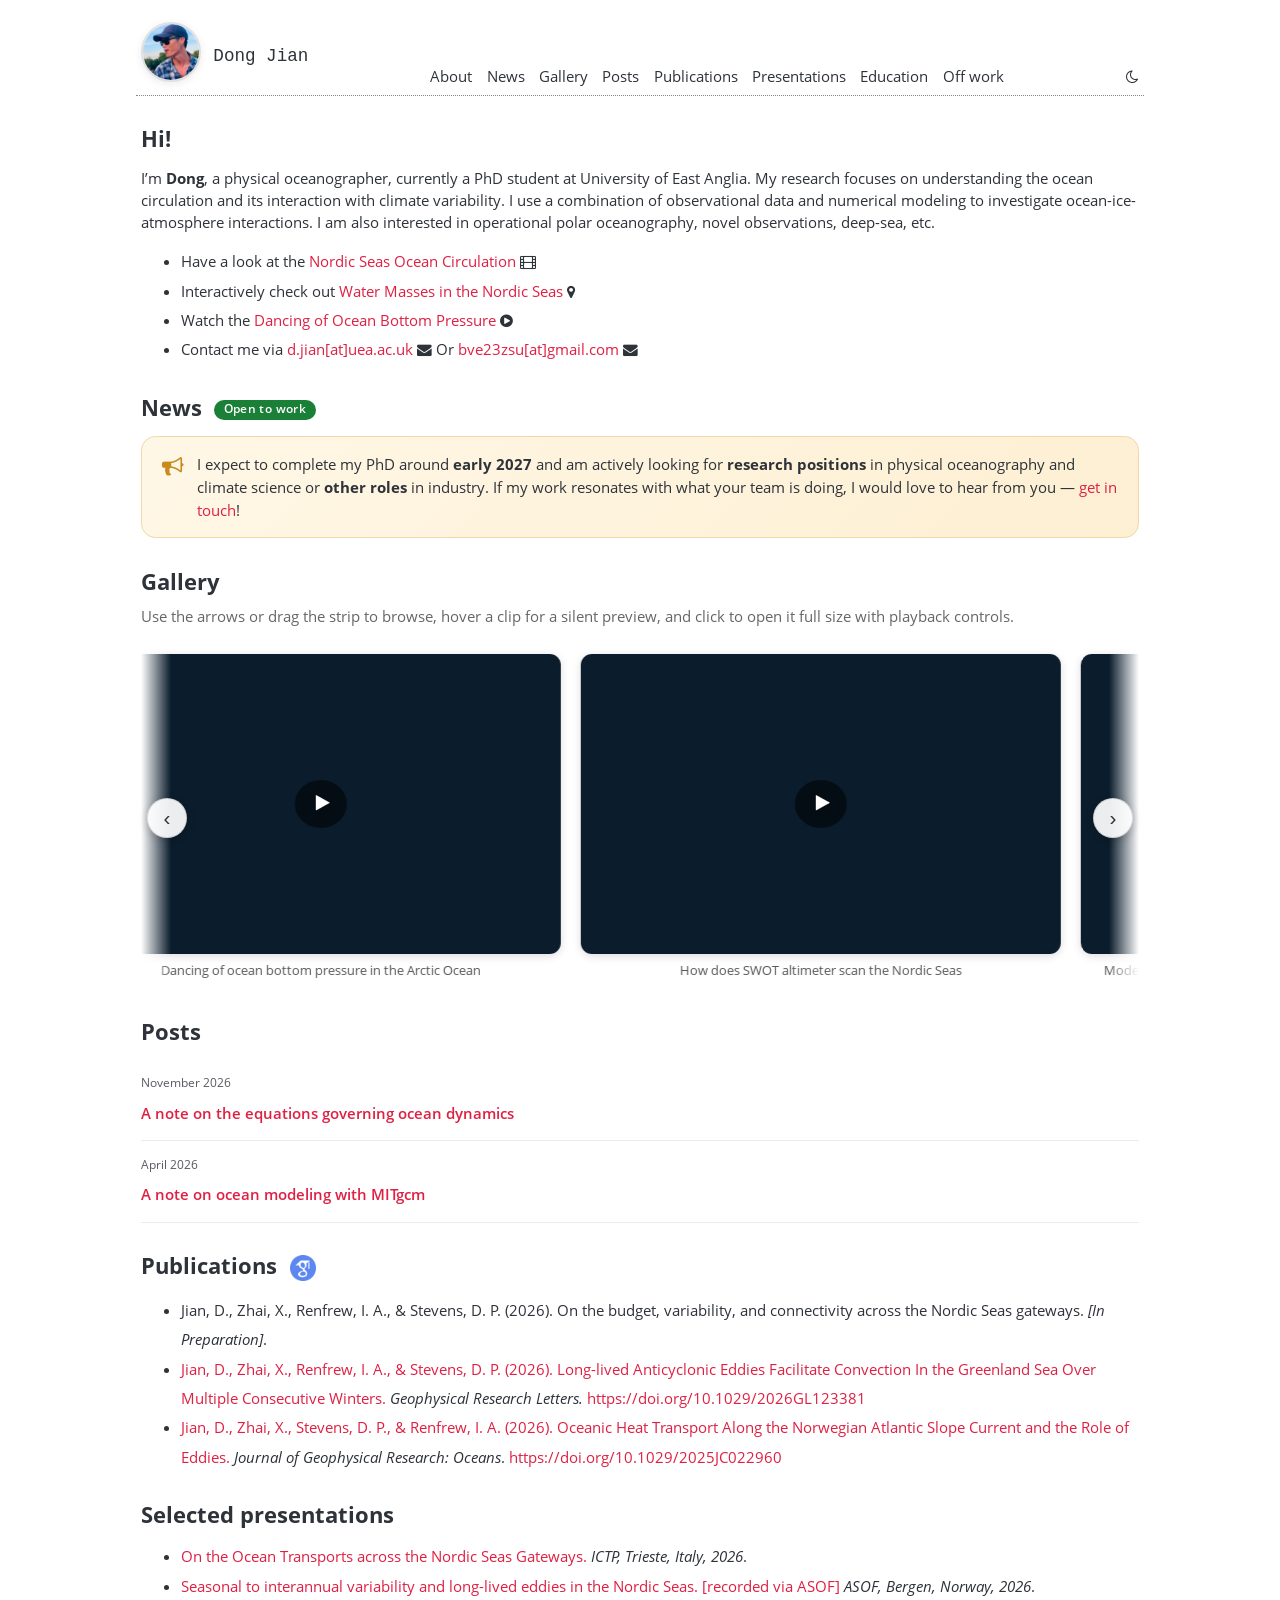
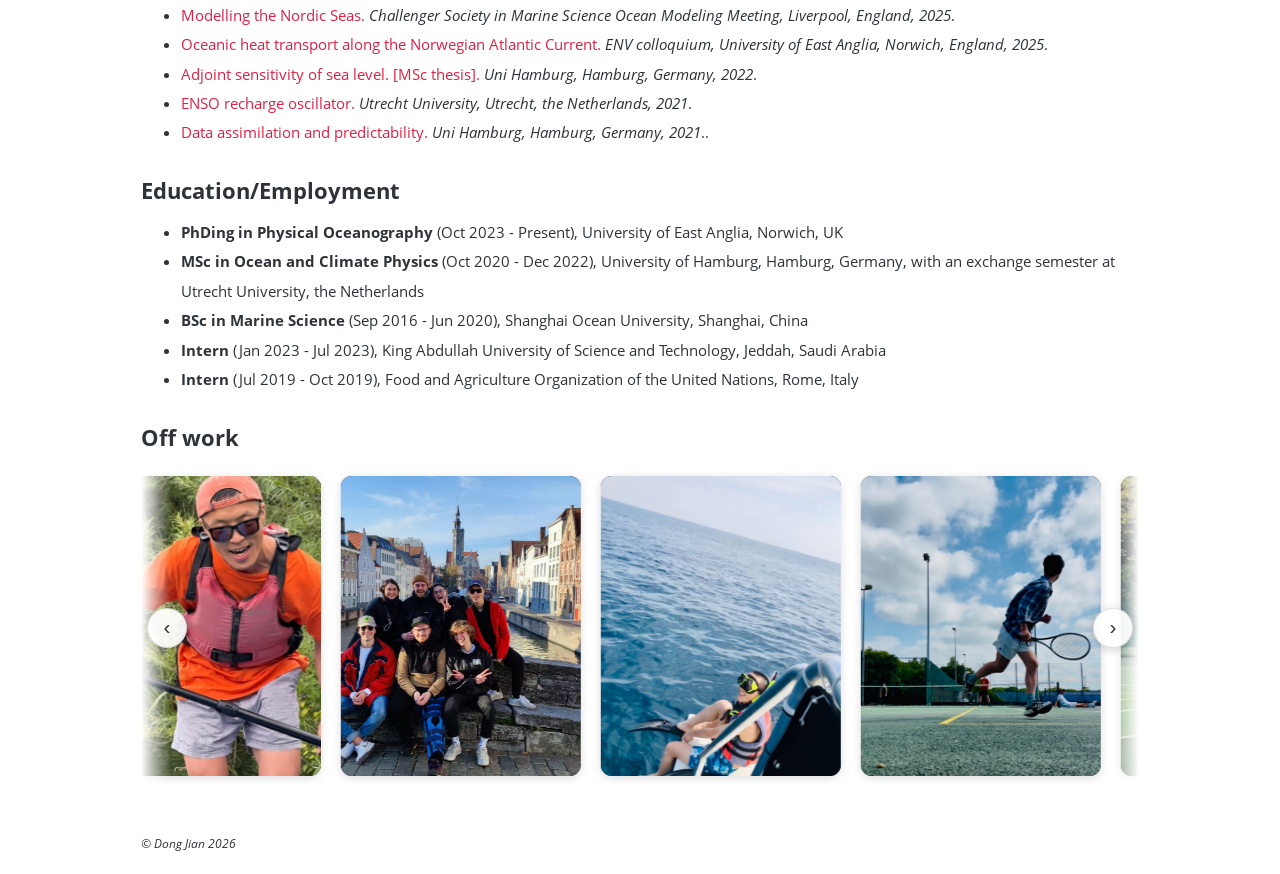
<file: index.html>
<!DOCTYPE html>
<html lang="en">
  <head>
    <title>Dong Jian</title>
    <meta charset="utf-8" />
    <meta http-equiv="X-UA-Compatible" content="IE=edge" />
    <meta name="viewport" content="width=device-width, initial-scale=1, maximum-scale=1" />
    <meta name="description" content="" />

    <link href="theme/css/fonts.css" rel="stylesheet" />
    <link href="theme/css/maxwell.css?v=2026-02-01" rel="stylesheet" />
    <link href="theme/css/font-awesome.css" rel="stylesheet" />

    <!-- Custom styles can go here -->
    <style>
      .section-link-icon {
        display: inline-block;
        margin-left: 0.4rem;
        color: #4285f4;
        text-decoration: none;
        vertical-align: middle;
      }

      .section-link-icon:hover,
      .section-link-icon:focus {
        color: #1a73e8;
      }

      .scholar-icon {
        width: 1.2em;
        height: 1.2em;
        vertical-align: -0.22em;
        transition: transform 0.15s ease, filter 0.15s ease;
      }

      .section-link-icon:hover .scholar-icon,
      .section-link-icon:focus .scholar-icon {
        transform: scale(1.12);
        filter: brightness(0.92);
      }

      .site-brand {
        display: flex;
        align-items: center;
      }

      .site-home-link {
        display: inline-flex;
        align-items: center;
        gap: 0.75rem;
        color: inherit;
        text-decoration: none;
      }

      .site-headshot {
        width: 56px;
        height: 56px;
        object-fit: cover;
        border-radius: 50%;
        border: 2px solid rgba(0, 0, 0, 0.12);
        box-shadow: 0 2px 8px rgba(0, 0, 0, 0.08);
        flex-shrink: 0;
        cursor: zoom-in;
        transition: transform 0.2s ease, box-shadow 0.2s ease;
      }

      .site-headshot:hover,
      .site-headshot:focus {
        transform: scale(1.04);
        box-shadow: 0 4px 12px rgba(0, 0, 0, 0.14);
      }

      .headshot-modal {
        position: fixed;
        inset: 0;
        background: rgba(0, 0, 0, 0.78);
        display: flex;
        align-items: center;
        justify-content: center;
        padding: 1rem;
        z-index: 1000;
        opacity: 0;
        visibility: hidden;
        transition: opacity 0.2s ease, visibility 0.2s ease;
      }

      .headshot-modal.is-open {
        opacity: 1;
        visibility: visible;
      }

      .headshot-modal img {
        max-width: min(92vw, 480px);
        max-height: min(92vh, 640px);
        width: auto;
        height: auto;
        border-radius: 1rem;
        box-shadow: 0 12px 40px rgba(0, 0, 0, 0.35);
        transform: scale(0.94);
        transition: transform 0.2s ease;
      }

      .headshot-modal.is-open img {
        transform: scale(1);
      }

      .headshot-modal-close {
        position: absolute;
        top: 1rem;
        right: 1rem;
        color: #fff;
        font-size: 1.75rem;
        cursor: pointer;
        line-height: 1;
      }

      .section-nav {
        display: flex;
        flex-wrap: wrap;
        gap: 0.65rem 0.9rem;
        align-items: center;
        margin-left: auto;
        font-size: 0.95rem;
      }

      .section-nav a {
        color: #1a73e8;
        text-decoration: none;
      }

      .section-nav a:hover,
      .section-nav a:focus {
        text-decoration: underline;
      }

      .news-card {
        display: flex;
        align-items: flex-start;
        gap: 0.85rem;
        margin-top: 1rem;
        padding: 1rem 1.2rem;
        border-radius: 0.9rem;
        background: linear-gradient(135deg, #fff7e6, #fdefd2);
        border: 1px solid #f0d9a8;
        line-height: 1.55;
      }

      .news-card .news-icon {
        font-size: 1.35rem;
        color: #c98a1b;
        margin-top: 0.15rem;
        flex-shrink: 0;
      }

      .news-card p {
        margin: 0;
      }

      .news-badge {
        display: inline-block;
        background: #1a7f37;
        color: #fff;
        font-size: 0.78rem;
        font-weight: 600;
        letter-spacing: 0.03em;
        padding: 0.18rem 0.6rem;
        border-radius: 999px;
        margin-left: 0.35rem;
        vertical-align: middle;
        white-space: nowrap;
      }

      body.dark-theme .news-card {
        background: linear-gradient(135deg, #2b2413, #33290f);
        border-color: #5c4a1e;
        color: #eee;
      }

      body.dark-theme .news-card .news-icon {
        color: #e8b44c;
      }

      .gallery-note {
        margin-top: 0.5rem;
        font-size: 0.95rem;
        color: #666;
      }

      body.dark-theme .gallery-note {
        color: #aaa;
      }

      .gallery-frame {
        position: relative;
        margin-top: 1.25rem;
      }

      .gallery-viewport {
        overflow: hidden;
        cursor: grab;
        touch-action: pan-y;
        -webkit-mask-image: linear-gradient(to right, transparent, #000 3%, #000 97%, transparent);
        mask-image: linear-gradient(to right, transparent, #000 3%, #000 97%, transparent);
      }

      .gallery-viewport.is-dragging {
        cursor: grabbing;
      }

      .gallery-nav {
        position: absolute;
        top: 50%;
        transform: translateY(-50%);
        z-index: 2;
        display: flex;
        align-items: center;
        justify-content: center;
        width: 2.5rem;
        height: 2.5rem;
        border-radius: 50%;
        border: 1px solid rgba(0, 0, 0, 0.12);
        background: rgba(255, 255, 255, 0.92);
        color: #333;
        font-size: 1.3rem;
        line-height: 1;
        cursor: pointer;
        box-shadow: 0 2px 10px rgba(0, 0, 0, 0.18);
        transition: background 0.15s ease, transform 0.15s ease;
      }

      .gallery-nav:hover,
      .gallery-nav:focus {
        background: #fff;
        transform: translateY(-50%) scale(1.08);
      }

      .gallery-nav.prev {
        left: 0.35rem;
      }

      .gallery-nav.next {
        right: 0.35rem;
      }

      /* Too few items to scroll: nothing for the arrows to do. */
      .gallery-frame.is-static .gallery-nav {
        display: none;
      }

      body.dark-theme .gallery-nav {
        background: rgba(42, 42, 42, 0.92);
        border-color: rgba(255, 255, 255, 0.18);
        color: #eee;
      }

      body.dark-theme .gallery-nav:hover,
      body.dark-theme .gallery-nav:focus {
        background: #333;
      }

      .gallery-strip {
        display: flex;
        gap: 1.25rem;
        width: max-content;
        padding: 0.35rem 0 0.6rem;
        will-change: transform;
        /* Both strips are driven from this one frame height; cards take their
           width from the shape of what they hold, so each fits its figure
           exactly instead of boxing every figure into the same rectangle. */
        --thumb-h: clamp(230px, 26vw, 300px);
      }

      .gallery-card {
        margin: 0;
        --card-ratio: 1.6; /* until the clip has been measured */
        width: calc(var(--thumb-h) * var(--card-ratio));
        flex-shrink: 0;
        cursor: zoom-in;
        transition: transform 0.2s ease;
      }

      .gallery-card:hover,
      .gallery-card:focus-within {
        transform: translateY(-3px);
      }

      .gallery-thumb {
        position: relative;
        overflow: hidden;
        aspect-ratio: var(--card-ratio);
        background: #0b1c2c;
        border-radius: 0.7rem;
        box-shadow: 0 2px 10px rgba(0, 0, 0, 0.14);
        transition: box-shadow 0.2s ease;
      }

      .gallery-card:hover .gallery-thumb,
      .gallery-card:focus-within .gallery-thumb {
        box-shadow: 0 10px 24px rgba(0, 0, 0, 0.2);
      }

      .gallery-thumb video,
      .gallery-thumb img {
        display: block;
        width: 100%;
        height: 100%;
        object-fit: cover;
      }

      /* Off-work shots are mostly phone portraits. A tall frame crops far
         less than the 16/10 one, and the slight upward bias keeps heads in
         view rather than centring on torsos. */
      .gallery-strip--portrait .gallery-card {
        --card-ratio: 0.8; /* 4:5, the shape of a phone portrait */
      }

      .gallery-strip--portrait .gallery-thumb img {
        object-position: center 42%;
      }

      .gallery-badge {
        position: absolute;
        top: 0.55rem;
        left: 0.55rem;
        z-index: 3;
        background: #df2043;
        color: #fff;
        font-size: 0.72rem;
        font-weight: 700;
        letter-spacing: 0.06em;
        text-transform: uppercase;
        padding: 0.2rem 0.55rem;
        border-radius: 999px;
        box-shadow: 0 1px 6px rgba(0, 0, 0, 0.3);
        pointer-events: none;
      }

      .gallery-play {
        position: absolute;
        inset: 0;
        display: flex;
        align-items: center;
        justify-content: center;
        pointer-events: none;
      }

      .gallery-play span {
        display: flex;
        align-items: center;
        justify-content: center;
        width: 3rem;
        height: 3rem;
        border-radius: 50%;
        background: rgba(0, 0, 0, 0.55);
        color: #fff;
        font-size: 1.1rem;
        padding-left: 0.25rem;
        transition: opacity 0.2s ease, transform 0.2s ease;
      }

      .gallery-card:hover .gallery-play span {
        opacity: 0;
        transform: scale(1.15);
      }

      /* Sits under the frame, held to two lines so a long title can't stretch
         the whole row. The full text stays in the tooltip and the viewer. */
      .gallery-card figcaption {
        padding: 0.5rem 0.15rem 0;
        font-size: 0.82rem;
        line-height: 1.35;
        color: #555;
        text-align: center;
        display: -webkit-box;
        -webkit-line-clamp: 2;
        line-clamp: 2;
        -webkit-box-orient: vertical;
        overflow: hidden;
      }

      body.dark-theme .gallery-card figcaption {
        color: #aaa;
      }

      .gallery-modal {
        position: fixed;
        inset: 0;
        background: rgba(0, 0, 0, 0.88);
        display: flex;
        flex-direction: column;
        align-items: center;
        justify-content: center;
        gap: 0.9rem;
        padding: 1rem;
        z-index: 1000;
        opacity: 0;
        visibility: hidden;
        transition: opacity 0.2s ease, visibility 0.2s ease;
      }

      .gallery-modal.is-open {
        opacity: 1;
        visibility: visible;
      }

      .gallery-modal video {
        max-width: min(94vw, 1080px);
        max-height: min(80vh, 720px);
        width: auto;
        height: auto;
        border-radius: 0.75rem;
        box-shadow: 0 16px 48px rgba(0, 0, 0, 0.3);
      }

      .gallery-modal-caption {
        color: #eee;
        font-size: 0.95rem;
        text-align: center;
        max-width: min(90vw, 900px);
        line-height: 1.4;
      }

      .gallery-modal-counter {
        color: #999;
        font-size: 0.85rem;
      }

      .gallery-modal-close {
        position: absolute;
        top: 1rem;
        right: 1.25rem;
        color: #fff;
        font-size: 2rem;
        line-height: 1;
        cursor: pointer;
        background: none;
        border: none;
        padding: 0.25rem;
      }

      .gallery-modal-nav {
        position: absolute;
        top: 50%;
        transform: translateY(-50%);
        background: rgba(255, 255, 255, 0.12);
        border: none;
        color: #fff;
        width: 2.75rem;
        height: 2.75rem;
        border-radius: 50%;
        font-size: 1.4rem;
        cursor: pointer;
        transition: background 0.15s ease;
      }

      .gallery-modal-nav:hover,
      .gallery-modal-nav:focus {
        background: rgba(255, 255, 255, 0.28);
      }

      .gallery-modal-nav.prev {
        left: 1rem;
      }

      .gallery-modal-nav.next {
        right: 1rem;
      }

      @media (max-width: 600px) {
        .gallery-modal-nav.prev {
          left: 0.4rem;
        }

        .gallery-modal-nav.next {
          right: 0.4rem;
        }
      }

      @media (max-width: 600px) {
        header#banner {
          align-items: center;
          gap: 0.75rem;
        }

        .site-home-link {
          gap: 0.6rem;
        }

        .site-headshot {
          width: 44px;
          height: 44px;
        }

        .site-title {
          margin: 0;
          font-size: 1rem;
        }
      }
    </style>

    <script src="theme/js/toggle-dark.js" language="javascript"></script>
  </head>

  <body id="top" class="home">
    <header id="banner" class="body">
      <div class="site-brand">
        <a href="./" class="site-home-link">
          <img src="asset/headshot.JPG" alt="Portrait of Dong Jian" class="site-headshot" id="site-headshot" />
          <span class="site-title">Dong Jian</span>
        </a>
      </div>
      <div class="section-nav" aria-label="Page sections">
        <a href="#about">About</a>
        <a href="#news">News</a>
        <a href="#gallery">Gallery</a>
        <a href="#posts">Posts</a>
        <a href="#publications">Publications</a>
        <a href="#presentations">Presentations</a>
        <a href="#education-employment">Education</a>
        <a href="#outofwork">Off work</a>
      </div>
      <a class="btn-toggle fa" alt="Toggle theme"></a>
    </header>

    <div class="headshot-modal" id="headshot-modal" role="dialog" aria-modal="true" aria-label="Enlarged portrait">
      <span class="headshot-modal-close" id="headshot-modal-close" aria-label="Close preview">&times;</span>
      <img src="asset/headshot.JPG" alt="Enlarged portrait of Dong Jian" />
    </div>

    <section id="about">
      <h2>Hi!</h2>
      <p>
        I’m <strong>Dong</strong>, a physical oceanographer, currently a PhD student at University of East Anglia. My research focuses on understanding the ocean circulation and its interaction with climate variability. I use a combination of observational data and numerical modeling to investigate ocean-ice-atmosphere interactions. I am also interested in operational polar oceanography, novel observations, deep-sea, etc.
      </p>

      <ul>
        <!-- <li>
          <a href="https://github.com/" target="_blank" rel="noreferrer">GitHub</a>
          <span class="fa fa-github"></span>
        </li> -->
        <li> Have a look at the 
          <a href="https://nordicseas.github.io/" target="_blank" rel="noreferrer"> Nordic Seas Ocean Circulation</a>
          <span class="fa fa-film"></span>
        </li>

        <li> Interactively check out
          <a href="https://nordicseas3d.github.io/" target="_blank" rel="noreferrer"> Water Masses in the Nordic Seas</a>
          <span class="fa fa-map-marker"></span>
        </li>

        <li> Watch the
          <!-- Opens the clip in the gallery viewer; the href is the fallback
               if that script hasn't run. -->
          <a
            href="asset/gallery/Dancing%20of%20ocean%20bottom%20pressure%20in%20the%20Arctic%20Ocean.mp4"
            data-gallery-open="Dancing of ocean bottom pressure in the Arctic Ocean.mp4"
          >Dancing of Ocean Bottom Pressure</a>
          <span class="fa fa-play-circle"></span>
        </li>

        <!-- <li> The social media I tend to post on is  
          <a href="https://www.linkedin.com/in/dong-jian/" target="_blank" rel="noreferrer">LinkedIn</a>
          <span class="fa fa-linkedin"></span>
        </li> -->

        <li>
          Contact me via 
          <a href="mailto:d.jian@uea.ac.uk">d.jian[at]uea.ac.uk</a> <span class="fa fa-envelope"></span> Or <a href="mailto:bve23zsu@gmail.com">bve23zsu[at]gmail.com</a> <span class="fa fa-envelope"></span>
        </li>


        <!-- <li>
          <a href="mailto:you@example.com">you@example.com</a> <span class="fa fa-envelope"></span>
        </li> -->
      </ul>
    </section>

    <section id="news">
      <h2>News <span class="news-badge">Open to work</span></h2>
      <div class="news-card">
        <span class="fa fa-bullhorn news-icon" aria-hidden="true"></span>
        <p>
          I expect to complete my PhD around <strong>early 2027</strong> and am actively looking for
          <strong>research positions</strong> in physical oceanography and climate science or <strong>other roles</strong> in industry.
          If my work resonates with what your team is doing, I would love to hear from you —
          <a href="mailto:d.jian@uea.ac.uk">get in touch</a>!
        </p>
      </div>
    </section>

    <section id="gallery">
      <h2>Gallery</h2>
      <p class="gallery-note">Use the arrows or drag the strip to browse, hover a clip for a silent preview, and click to open it full size with playback controls.</p>
      <div class="gallery-frame">
        <button class="gallery-nav prev" type="button" data-step="-1" aria-label="Previous visuals">&#8249;</button>
        <div class="gallery-viewport" id="gallery-viewport">
          <div class="gallery-strip" id="gallery-strip"></div>
        </div>
        <button class="gallery-nav next" type="button" data-step="1" aria-label="Next visuals">&#8250;</button>
      </div>
    </section>

    <div class="gallery-modal" id="gallery-modal" role="dialog" aria-modal="true" aria-label="Zoomed media view">
      <button class="gallery-modal-close" id="gallery-modal-close" type="button" aria-label="Close viewer">&times;</button>
      <button class="gallery-modal-nav prev" id="gallery-modal-prev" type="button" aria-label="Previous clip">&#8249;</button>
      <video id="gallery-modal-video" controls playsinline></video>
      <img id="gallery-modal-image" alt="" style="display: none; max-width: min(94vw, 1080px); max-height: min(80vh, 720px); border-radius: 0.75rem;" />
      <div class="gallery-modal-caption" id="gallery-modal-caption"></div>
      <div class="gallery-modal-counter" id="gallery-modal-counter"></div>
      <button class="gallery-modal-nav next" id="gallery-modal-next" type="button" aria-label="Next clip">&#8250;</button>
    </div>

    <section id="posts">
      <h2>Posts</h2>
      <ul class="post-list">
        <li class="post-item">
          <div class="post-meta">November 2026</div>
          <a class="post-title" href="posts/on_ocean_equations.html">A note on the equations governing ocean dynamics</a>
        </li>
        <li class="post-item">
          <div class="post-meta">April 2026</div>
          <a class="post-title" href="posts/on_mitgcm.html">A note on ocean modeling with MITgcm</a>
          <!-- <div class="post-excerpt">A reflection on building a numerical ocean model with MITgcm, from the first coarse global runs to more realistic regional setups.</div> -->
        </li>
        <!-- Add more posts by creating a new file in /posts and adding a new <li> here. -->
      </ul>
    </section>

    <section id="publications">
      <h2>
        Publications
        <a
          class="section-link-icon"
          href="https://scholar.google.com/citations?user=pp2x17cAAAAJ&hl=en&oi=ao"
          target="_blank"
          rel="noreferrer"
          aria-label="Google Scholar profile"
          title="Google Scholar profile"
        >
          <img class="scholar-icon" src="asset/scholar.png" alt="" />
        </a>
      </h2>


      <ul>

        <li>
          Jian, D., Zhai, X., Renfrew, I. A., & Stevens, D. P. (2026). On the budget, variability, and connectivity across the Nordic Seas gateways. <em>[In Preparation]</em>.
          <!-- <a href="">DOI</a> -->
        </li>

        <li>
          <a href="https://agupubs.onlinelibrary.wiley.com/doi/10.1029/2026GL123381" rel="nofollow">Jian, D., Zhai, X., Renfrew, I. A., & Stevens, D. P. (2026). Long-lived Anticyclonic Eddies Facilitate Convection In the Greenland Sea Over Multiple Consecutive Winters.</a> <em>Geophysical Research Letters.</em>
          <a href="https://doi.org/10.1029/2026GL123381">https://doi.org/10.1029/2026GL123381</a>
        </li>



        <li>
          <a href="https://agupubs.onlinelibrary.wiley.com/doi/10.1029/2025JC022960" rel="nofollow">Jian, D., Zhai, X., Stevens, D. P., & Renfrew, I. A. (2026). Oceanic Heat Transport Along the Norwegian Atlantic
          Slope Current and the Role of Eddies.</a> <em>Journal of Geophysical Research: Oceans</em>.
          <a href="https://doi.org/10.1029/2025JC022960">https://doi.org/10.1029/2025JC022960</a>
        </li>


      </ul>
    </section>









    <section id="presentations">
      <h2>Selected presentations</h2>
      <ul>
        <li>
          <a href="/asset/pres/On the Ocean Transports across the Nordic Seas Gateways.pdf" rel="nofollow">On the Ocean Transports across the Nordic Seas Gateways.</a>
          <em>ICTP, Trieste, Italy, 2026</em>.
        </li>

        <li>
          <a href="/asset/pres/Jian_Dong_ASOF_2026.pdf" rel="nofollow">Seasonal to interannual variability and long-lived eddies in the Nordic Seas.</a> 
          <a href="https://asof.awi.de/outputs/asof-issg-meetings-workshops/bergen-april-20-24-2026/presentations/" rel="nofollow">[recorded via ASOF]</a> <em>ASOF, Bergen, Norway, 2026</em>.
        </li>

        <li>
          <a href="/asset/pres/DongJian_ModellingNordicSeas.pdf" rel="nofollow">Modelling the Nordic Seas.</a> 
          <em>Challenger Society in Marine Science Ocean Modeling Meeting, Liverpool, England, 2025</em>.
        </li>

        <li>
          <a href="/asset/pres/Jian_ENV_Colloquium.pdf" rel="nofollow">Oceanic heat transport along the Norwegian Atlantic Current.</a> 
          <em>ENV colloquium, University of East Anglia, Norwich, England, 2025</em>.
        </li>
        <li>
          <a href="/asset/pres/Dong_Adjoint_Sensitivity.pdf" rel="nofollow">Adjoint sensitivity of sea level.</a>
          <a href="/asset/pres/MSc_thesis.pdf" rel="nofollow">[MSc thesis].</a>
          <em>Uni Hamburg, Hamburg, Germany, 2022</em>.
        </li> 
        <li>
          <a href="/asset/pres/Dong_ENSO_Recharge_Oscillator.pdf" rel="nofollow">ENSO recharge oscillator.</a> 
          <em>Utrecht University, Utrecht, the Netherlands, 2021</em>.
        </li>
        <li>
          <a href="/asset/pres/Dong_Data_Assimilation.pdf" rel="nofollow">Data assimilation and predictability.</a> 
          <em>Uni Hamburg, Hamburg, Germany, 2021</em>..
        </li>

      </ul>
    </section>

    <section id="education-employment">
      <h2>Education/Employment</h2>
      <ul>
        <li>
          <strong>PhDing in Physical Oceanography</strong> (Oct 2023 - Present), University of East Anglia, Norwich, UK
        </li>
        <li>
          <strong>MSc in Ocean and Climate Physics</strong> (Oct 2020 - Dec 2022), University of Hamburg, Hamburg, Germany, with an exchange semester at Utrecht University, the Netherlands
        </li>
        <li>
          <strong>BSc in Marine Science</strong> (Sep 2016 - Jun 2020), Shanghai Ocean University, Shanghai, China
        </li>
        <li>
          <strong>Intern</strong> (Jan 2023 - Jul 2023), King Abdullah University of Science and Technology, Jeddah, Saudi Arabia
        </li>
        <li>
          <strong>Intern</strong> (Jul 2019 - Oct 2019), Food and Agriculture Organization of the United Nations, Rome, Italy
        </li>
      </ul>
    </section>

    <section id="outofwork">
      <h2>Off work</h2>
      <!-- <p class="gallery-note">Life beyond the ocean models.</p> -->
      <div class="gallery-frame">
        <button class="gallery-nav prev" type="button" data-step="-1" aria-label="Previous photos">&#8249;</button>
        <div class="gallery-viewport" id="outofwork-viewport">
          <div class="gallery-strip"></div>
        </div>
        <button class="gallery-nav next" type="button" data-step="1" aria-label="Next photos">&#8250;</button>
      </div>
    </section>

      <footer id="contentinfo" class="body">
        <address id="about" class="vcard body">
          &copy; Dong Jian <span id="year"></span>
        </address>
      </footer>

    <script>
      document.getElementById("year").textContent = new Date().getFullYear();

      const headshot = document.getElementById("site-headshot");
      const modal = document.getElementById("headshot-modal");
      const closeButton = document.getElementById("headshot-modal-close");

      if (headshot && modal && closeButton) {
        const openModal = () => modal.classList.add("is-open");
        const closeModal = () => modal.classList.remove("is-open");

        headshot.addEventListener("click", function (event) {
          event.preventDefault();
          openModal();
        });

        closeButton.addEventListener("click", closeModal);
        modal.addEventListener("click", function (event) {
          if (event.target === modal) {
            closeModal();
          }
        });

        document.addEventListener("keydown", function (event) {
          if (event.key === "Escape") {
            closeModal();
          }
        });
      }

      // Gallery items are discovered at load time: locally from the dev
      // server's directory listing, on GitHub Pages from the repo contents
      // API. Drop a media file into the folder and it shows up on the page.
      const galleryMediaPattern = /\.(mp4|webm|mov|m4v|jpe?g|png|gif|webp)$/i;
      const galleryVideoPattern = /\.(mp4|webm|mov|m4v)$/i;

      const discoverGalleryFiles = async (dir, fallback) => {
        try {
          const res = await fetch(`${dir}/`);
          if (res.ok && (res.headers.get("content-type") || "").includes("text/html")) {
            const doc = new DOMParser().parseFromString(await res.text(), "text/html");
            const files = Array.from(doc.querySelectorAll("a"))
              .map((a) => decodeURIComponent(a.getAttribute("href") || "").split("/").pop())
              .filter((name) => galleryMediaPattern.test(name));
            if (files.length) {
              return files;
            }
          }
        } catch (error) {
          /* not served locally with directory listings */
        }

        try {
          const res = await fetch(
            `https://api.github.com/repos/bve23zsu/bve23zsu.github.io/contents/${dir}`
          );
          if (res.ok) {
            const files = (await res.json())
              .map((entry) => entry.name)
              .filter((name) => galleryMediaPattern.test(name));
            if (files.length) {
              return files;
            }
          }
        } catch (error) {
          /* offline or rate limited */
        }

        return fallback;
      };

      // ---- Trimming the paper off plot exports -----------------------------
      // Figures are exported on a wide white page, so a card filled with the
      // whole frame is mostly blank. Each clip is sampled once in a canvas and
      // its non-white bounding box becomes the card's shape, so the figure
      // fills the card exactly: no white bars, and nothing of the plot lost.
      // Measurements are cached per file, so this is paid once per visitor.

      const TRIM_WHITE = 246; // anything lighter than this counts as paper
      const TRIM_CACHE_KEY = "gallery-trim-v2";
      // Cards may stretch this far to match their figure before the crop has
      // to start taking something off the edges.
      const MIN_CARD_RATIO = 0.7;
      const MAX_CARD_RATIO = 3.2;
      // A content box smaller than this is a misread, not a figure.
      const TRIM_MIN_EXTENT = 0.2;

      const readTrimCache = () => {
        try {
          return JSON.parse(localStorage.getItem(TRIM_CACHE_KEY) || "{}");
        } catch (error) {
          return {};
        }
      };

      const trimCache = readTrimCache();

      const rememberTrim = (file, box) => {
        trimCache[file] = box;
        try {
          localStorage.setItem(TRIM_CACHE_KEY, JSON.stringify(trimCache));
        } catch (error) {
          /* private browsing, or the quota is full */
        }
      };

      // Resolves to the content box as fractions of the source frame, or null
      // when the frame can't be read or is already edge to edge.
      const measureContentBox = (src, isVideo) =>
        new Promise((resolve) => {
          const el = isVideo ? document.createElement("video") : new Image();
          let settled = false;
          const finish = (value) => {
            if (!settled) {
              settled = true;
              resolve(value);
            }
          };
          const giveUp = setTimeout(() => finish(null), 20000);

          const scan = () => {
            clearTimeout(giveUp);
            try {
              const sw = isVideo ? el.videoWidth : el.naturalWidth;
              const sh = isVideo ? el.videoHeight : el.naturalHeight;
              if (!sw || !sh) {
                return finish(null);
              }
              // Margins are broad, so a reduced copy finds them just as well
              // and scans a few hundred thousand pixels instead of millions.
              const shrink = Math.min(1, 420 / Math.max(sw, sh));
              const cw = Math.max(1, Math.round(sw * shrink));
              const ch = Math.max(1, Math.round(sh * shrink));
              const canvas = document.createElement("canvas");
              canvas.width = cw;
              canvas.height = ch;
              const ctx = canvas.getContext("2d", { willReadFrequently: true });
              ctx.drawImage(el, 0, 0, cw, ch);
              const data = ctx.getImageData(0, 0, cw, ch).data;
              let minX = cw;
              let minY = ch;
              let maxX = -1;
              let maxY = -1;
              for (let y = 0; y < ch; y++) {
                for (let x = 0; x < cw; x++) {
                  const i = (y * cw + x) * 4;
                  if (
                    data[i] < TRIM_WHITE ||
                    data[i + 1] < TRIM_WHITE ||
                    data[i + 2] < TRIM_WHITE
                  ) {
                    if (x < minX) minX = x;
                    if (x > maxX) maxX = x;
                    if (y < minY) minY = y;
                    if (y > maxY) maxY = y;
                  }
                }
              }
              if (maxX < 0) {
                return finish(null); // a blank frame; leave the clip alone
              }
              const pad = 1; // a pixel of slack for antialiased edges
              const x0 = Math.max(0, minX - pad) / cw;
              const y0 = Math.max(0, minY - pad) / ch;
              const x1 = Math.min(cw, maxX + 1 + pad) / cw;
              const y1 = Math.min(ch, maxY + 1 + pad) / ch;
              finish({ x: x0, y: y0, w: x1 - x0, h: y1 - y0, sw: sw, sh: sh });
            } catch (error) {
              finish(null); // a frame from another origin can't be read back
            }
          };

          el.onerror = () => finish(null);
          if (isVideo) {
            el.muted = true;
            el.playsInline = true;
            el.preload = "auto";
            el.onloadeddata = () => {
              // A little way in: the opening frame of an animation is
              // sometimes still blank.
              const at = Math.min(Math.max(el.duration * 0.1, 0.1), 3);
              el.onseeked = scan;
              try {
                el.currentTime = at;
              } catch (error) {
                scan();
              }
            };
          } else {
            el.onload = scan;
          }
          el.src = src;
        });

      // Positions the media so its content box covers the card. When the card
      // has been shaped to the same ratio the two coincide exactly, so this
      // both removes the paper and keeps the whole plot in view.
      const applyCrop = (el, crop, boxRatio) => {
        if (!crop) {
          return;
        }
        const sourceRatio = crop.sw / crop.sh;
        const scale = Math.max(1 / crop.w, sourceRatio / (boxRatio * crop.h));
        const centreX = scale * (crop.x + crop.w / 2);
        const centreY = (scale / sourceRatio) * (crop.y + crop.h / 2);
        el.style.position = "absolute";
        // The element box now carries the source's own aspect ratio, so
        // "fill" stretches nothing.
        el.style.objectFit = "fill";
        el.style.width = `${(scale * 100).toFixed(3)}%`;
        el.style.height = `${((scale * boxRatio) / sourceRatio * 100).toFixed(3)}%`;
        el.style.left = `${((0.5 - centreX) * 100).toFixed(3)}%`;
        el.style.top = `${((0.5 - centreY * boxRatio) * 100).toFixed(3)}%`;
      };

      const cardRatioFor = (box) =>
        Math.min(
          MAX_CARD_RATIO,
          Math.max(MIN_CARD_RATIO, (box.w * box.sw) / (box.h * box.sh))
        );

      const galleryModal = document.getElementById("gallery-modal");
      const galleryModalVideo = document.getElementById("gallery-modal-video");
      const galleryModalImage = document.getElementById("gallery-modal-image");
      const galleryModalCaption = document.getElementById("gallery-modal-caption");
      const galleryModalCounter = document.getElementById("gallery-modal-counter");
      const galleryModalClose = document.getElementById("gallery-modal-close");
      const galleryModalPrev = document.getElementById("gallery-modal-prev");
      const galleryModalNext = document.getElementById("gallery-modal-next");

      if (galleryModal && galleryModalVideo) {
        const DRIFT_SPEED = 28; // px per second
        let activeGallery = null;
        let currentIndex = 0;
        let modalOpen = false;

        const openModal = (gallery, index) => {
          activeGallery = gallery;
          currentIndex = (index + gallery.items.length) % gallery.items.length;
          const item = gallery.items[currentIndex];
          const src = `${gallery.dir}/${encodeURI(item.file)}`;
          if (item.isVideo) {
            galleryModalImage.style.display = "none";
            galleryModalVideo.style.display = "";
            galleryModalVideo.src = src;
            galleryModalVideo.load();
            galleryModalVideo.play().catch(() => {});
          } else {
            galleryModalVideo.pause();
            galleryModalVideo.style.display = "none";
            galleryModalImage.style.display = "";
            galleryModalImage.src = src;
            galleryModalImage.alt = item.title;
          }
          galleryModalCaption.textContent = gallery.showCaptions ? item.title : "";
          galleryModalCounter.textContent = `${currentIndex + 1} / ${gallery.items.length}`;
          galleryModal.classList.add("is-open");
          modalOpen = true;
        };

        const closeModal = () => {
          galleryModal.classList.remove("is-open");
          galleryModalVideo.pause();
          modalOpen = false;
        };

        galleryModalClose.addEventListener("click", closeModal);
        galleryModalPrev.addEventListener("click", () => openModal(activeGallery, currentIndex - 1));
        galleryModalNext.addEventListener("click", () => openModal(activeGallery, currentIndex + 1));

        galleryModal.addEventListener("click", function (event) {
          if (event.target === galleryModal) {
            closeModal();
          }
        });

        document.addEventListener("keydown", function (event) {
          if (!modalOpen) {
            return;
          }
          if (event.key === "Escape") {
            closeModal();
          } else if (event.key === "ArrowLeft") {
            openModal(activeGallery, currentIndex - 1);
          } else if (event.key === "ArrowRight") {
            openModal(activeGallery, currentIndex + 1);
          }
        });

        // Builds one drifting, draggable, seamlessly looping strip.
        const initGalleryStrip = (config) => {
          const viewport = document.getElementById(config.viewportId);
          const strip = viewport && viewport.querySelector(".gallery-strip");
          if (!viewport || !strip) {
            return;
          }

          const frame = viewport.closest(".gallery-frame");
          const showCaptions = config.showCaptions !== false;
          const autoTrim = config.autoTrim === true;
          const badges = config.badges || {};
          const boxRatio = config.portrait ? 4 / 5 : 16 / 10;
          const overrides = config.titleOverrides || {};
          const gallery = { dir: config.dir, items: [], showCaptions: showCaptions };
          let loopWidth = 0;
          let offset = 0;
          let hovering = false;
          let dragging = false;
          let dragMoved = false;

          // Arrow-driven glide, which overrides the idle drift while it runs.
          const STEP_DURATION = 420;
          let animating = false;
          let animFrom = 0;
          let animTo = 0;
          let animStart = 0;

          if (config.portrait) {
            strip.classList.add("gallery-strip--portrait");
          }

          const mediaSrc = (item) => `${config.dir}/${encodeURI(item.file)}`;

          const titleFor = (file) =>
            overrides[file] || file.replace(/\.[^.]+$/, "").trim();

          // Gives the card the figure's own proportions and lines the media up
          // inside it, so the plot fills the card edge to edge.
          const dressCard = (figure, box) => {
            const media = figure.querySelector("video, img");
            if (!media) {
              return;
            }
            const ratio = cardRatioFor(box);
            figure.style.setProperty("--card-ratio", ratio.toFixed(4));
            applyCrop(media, box, ratio);
          };

          const buildCard = (item, index) => {
            const figure = document.createElement("figure");
            figure.className = "gallery-card";
            figure.tabIndex = 0;
            figure.setAttribute("role", "button");
            figure.setAttribute("aria-label", `Open ${item.title}`);

            figure.dataset.index = index;

            const thumb = document.createElement("div");
            thumb.className = "gallery-thumb";
            if (item.isVideo) {
              const preview = document.createElement("video");
              preview.src = `${mediaSrc(item)}#t=0.1`;
              preview.muted = true;
              preview.loop = true;
              preview.playsInline = true;
              preview.preload = "metadata";
              thumb.appendChild(preview);

              const play = document.createElement("div");
              play.className = "gallery-play";
              play.innerHTML = '<span class="fa fa-play"></span>';
              thumb.appendChild(play);

              figure.addEventListener("mouseenter", () => preview.play().catch(() => {}));
              figure.addEventListener("mouseleave", () => preview.pause());
            } else {
              const img = document.createElement("img");
              img.src = mediaSrc(item);
              img.alt = item.title;
              img.loading = "lazy";
              thumb.appendChild(img);
            }
            if (badges[item.file]) {
              const badge = document.createElement("span");
              badge.className = "gallery-badge";
              badge.textContent = badges[item.file];
              thumb.appendChild(badge);
            }
            figure.appendChild(thumb);

            // A clip measured on an earlier visit is shaped straight away, so
            // only the first visit ever sees the cards resettle.
            if (autoTrim && trimCache[item.file]) {
              dressCard(figure, trimCache[item.file]);
            }

            if (showCaptions) {
              const caption = document.createElement("figcaption");
              caption.textContent = item.title;
              caption.title = item.title; // the clamped tail, on hover
              figure.appendChild(caption);
            }

            figure.addEventListener("click", () => {
              if (!dragMoved) {
                openModal(gallery, index);
              }
            });
            figure.addEventListener("keydown", (event) => {
              if (event.key === "Enter" || event.key === " ") {
                event.preventDefault();
                openModal(gallery, index);
              }
            });

            return figure;
          };

          const applyOffset = () => {
            strip.style.transform = `translateX(${-offset}px)`;
          };

          const wrapOffset = (value) =>
            loopWidth > 0 ? ((value % loopWidth) + loopWidth) % loopWidth : 0;

          const measureLoop = () => {
            const needsLoop = strip.dataset.duplicated === "yes";
            loopWidth = needsLoop ? strip.scrollWidth / 2 : 0;
            if (frame) {
              frame.classList.toggle("is-static", loopWidth === 0);
            }
          };

          // Cards no longer share a width, so an arrow click lands on the next
          // card's edge rather than moving a fixed distance.
          const stepBy = (direction) => {
            const cards = Array.from(strip.children);
            if (loopWidth === 0 || !cards.length) {
              return;
            }
            // Clicking again mid-glide steps on from the pending target rather
            // than restarting from a standstill.
            const from = animating ? animTo : offset;
            const edges = cards.map((card) => card.offsetLeft);
            let target =
              direction > 0
                ? edges.find((edge) => edge > from + 1)
                : edges.filter((edge) => edge < from - 1).pop();
            if (target === undefined) {
              // Off either end of the duplicated run; the wrap sorts it out.
              target = from + direction * (strip.scrollWidth / cards.length);
            }
            animFrom = offset;
            animTo = target;
            animStart = performance.now();
            animating = true;
          };

          const buildStrip = () => {
            strip.innerHTML = "";
            gallery.items.forEach((item, index) => {
              strip.appendChild(buildCard(item, index));
            });

            // Duplicate the card set once so the strip can wrap seamlessly,
            // but only when there is enough content to overflow the viewport.
            requestAnimationFrame(() => {
              if (strip.scrollWidth > viewport.clientWidth) {
                gallery.items.forEach((item, index) => {
                  const dup = buildCard(item, index);
                  dup.setAttribute("aria-hidden", "true");
                  dup.tabIndex = -1;
                  strip.appendChild(dup);
                });
                strip.dataset.duplicated = "yes";
              } else {
                strip.dataset.duplicated = "no";
              }
              measureLoop();
            });
          };

          const tick = (now) => {
            if (tick.last != null) {
              if (animating) {
                const t = Math.min(1, (now - animStart) / STEP_DURATION);
                const eased = 1 - Math.pow(1 - t, 3);
                offset = wrapOffset(animFrom + (animTo - animFrom) * eased);
                applyOffset();
                if (t >= 1) {
                  animating = false;
                }
              } else if (loopWidth > 0 && !hovering && !dragging && !modalOpen) {
                offset = wrapOffset(offset + (DRIFT_SPEED * (now - tick.last)) / 1000);
                applyOffset();
              }
            }
            tick.last = now;
            requestAnimationFrame(tick);
          };

          if (frame) {
            frame.querySelectorAll(".gallery-nav").forEach((button) => {
              button.addEventListener("click", () => {
                stepBy(Number(button.dataset.step) || 1);
              });
            });
          }

          viewport.addEventListener("mouseenter", () => {
            hovering = true;
          });
          viewport.addEventListener("mouseleave", () => {
            hovering = false;
          });

          let pressed = false;
          let dragStartX = 0;
          let dragStartOffset = 0;

          viewport.addEventListener("pointerdown", (event) => {
            if (loopWidth === 0) {
              return;
            }
            pressed = true;
            dragMoved = false;
            animating = false;
            dragStartX = event.clientX;
            dragStartOffset = offset;
          });

          viewport.addEventListener("pointermove", (event) => {
            if (!pressed) {
              return;
            }
            const delta = event.clientX - dragStartX;
            // Capturing the pointer redirects the eventual click event to the
            // viewport, which would swallow card clicks — so only capture once
            // the gesture is clearly a drag.
            if (!dragging && Math.abs(delta) > 6) {
              dragging = true;
              dragMoved = true;
              dragStartX = event.clientX;
              dragStartOffset = offset;
              viewport.classList.add("is-dragging");
              viewport.setPointerCapture(event.pointerId);
            }
            if (dragging) {
              offset = wrapOffset(dragStartOffset - (event.clientX - dragStartX));
              applyOffset();
            }
          });

          const endDrag = () => {
            pressed = false;
            dragging = false;
            viewport.classList.remove("is-dragging");
            // Let the click event (which fires right after pointerup) see
            // dragMoved before it resets.
            setTimeout(() => {
              dragMoved = false;
            }, 0);
          };

          viewport.addEventListener("pointerup", endDrag);
          viewport.addEventListener("pointercancel", endDrag);

          window.addEventListener("resize", measureLoop);

          // Measures anything not already cached, one clip at a time so the
          // page isn't competing with itself for bandwidth.
          const trimUnmeasured = async () => {
            for (let index = 0; index < gallery.items.length; index++) {
              const item = gallery.items[index];
              if (trimCache[item.file] !== undefined) {
                continue;
              }
              const box = await measureContentBox(mediaSrc(item), item.isVideo);
              if (!box || box.w < TRIM_MIN_EXTENT || box.h < TRIM_MIN_EXTENT) {
                continue; // unreadable this time; try again on the next visit
              }
              // Applied even when there was no margin to remove: shaping the
              // card to the figure is what keeps the whole plot in view.
              rememberTrim(item.file, box);
              strip
                .querySelectorAll(`.gallery-card[data-index="${index}"]`)
                .forEach((figure) => dressCard(figure, box));
              measureLoop();
            }
          };

          discoverGalleryFiles(config.dir, config.fallback || []).then((files) => {
            gallery.items = files.map((file) => ({
              file: file,
              title: titleFor(file),
              isVideo: galleryVideoPattern.test(file)
            }));
            buildStrip();
            requestAnimationFrame(tick);

            // Links elsewhere on the page that should open a clip in the
            // viewer rather than navigating away to the bare file.
            document.querySelectorAll("[data-gallery-open]").forEach((link) => {
              const index = gallery.items.findIndex(
                (candidate) => candidate.file === link.dataset.galleryOpen
              );
              if (index < 0) {
                return; // not one of ours, or the file has been renamed
              }
              link.addEventListener("click", (event) => {
                event.preventDefault();
                openModal(gallery, index);
              });
            });

            if (autoTrim) {
              trimUnmeasured();
            }
          });
        };

        initGalleryStrip({
          viewportId: "gallery-viewport",
          dir: "asset/gallery",
          fallback: [
            "Dancing of ocean bottom pressure in the Arctic Ocean.mp4",
            "How does SWOT altimeter scan the Nordic Seas .mp4",
            "Modeled long-lived vortex in the Greeland Sea.mp4",
            "Modeled warm eddies sheded from the Norwegian Atlantic Slope Current.mp4",
            "Modelled Relative Vorticity in the Nordic Seas .mp4",
            "Modelled surface circulation in the Nordic Seas.mp4"
          ],
          // Every clip here is trimmed to its own plot automatically; nothing
          // needs measuring by hand when one is added or replaced.
          autoTrim: true,
          badges: {
            "Dancing of ocean bottom pressure in the Arctic Ocean.mp4": "New"
          },
          // Filename typos that shouldn't appear in captions.
          titleOverrides: {
            "Modeled long-lived vortex in the Greeland Sea.mp4":
              "Modeled long-lived vortex in the Greenland Sea"
          }
        });

        initGalleryStrip({
          viewportId: "outofwork-viewport",
          dir: "asset/outofwork",
          showCaptions: false,
          portrait: true,
          fallback: [
            "5C247C6B-E6DF-413A-97D9-38B29335F1B4.jpg",
            "IMG_3343.jpg",
            "IMG_3469.jpg",
            "IMG_3627 2.jpg",
            "IMG_3679.jpg",
            "IMG_3691.jpg",
            "IMG_3702 2.jpg",
            "IMG_4236.jpg",
            "IMG_4567.jpg",
            "b3c276b04542655f3aa2ab83726448.JPG",
            "c2535b3e1fb6cce80b55d9baf30dcf.JPG"
          ]
        });
      }
    </script>
  </body>
</html>
</file>
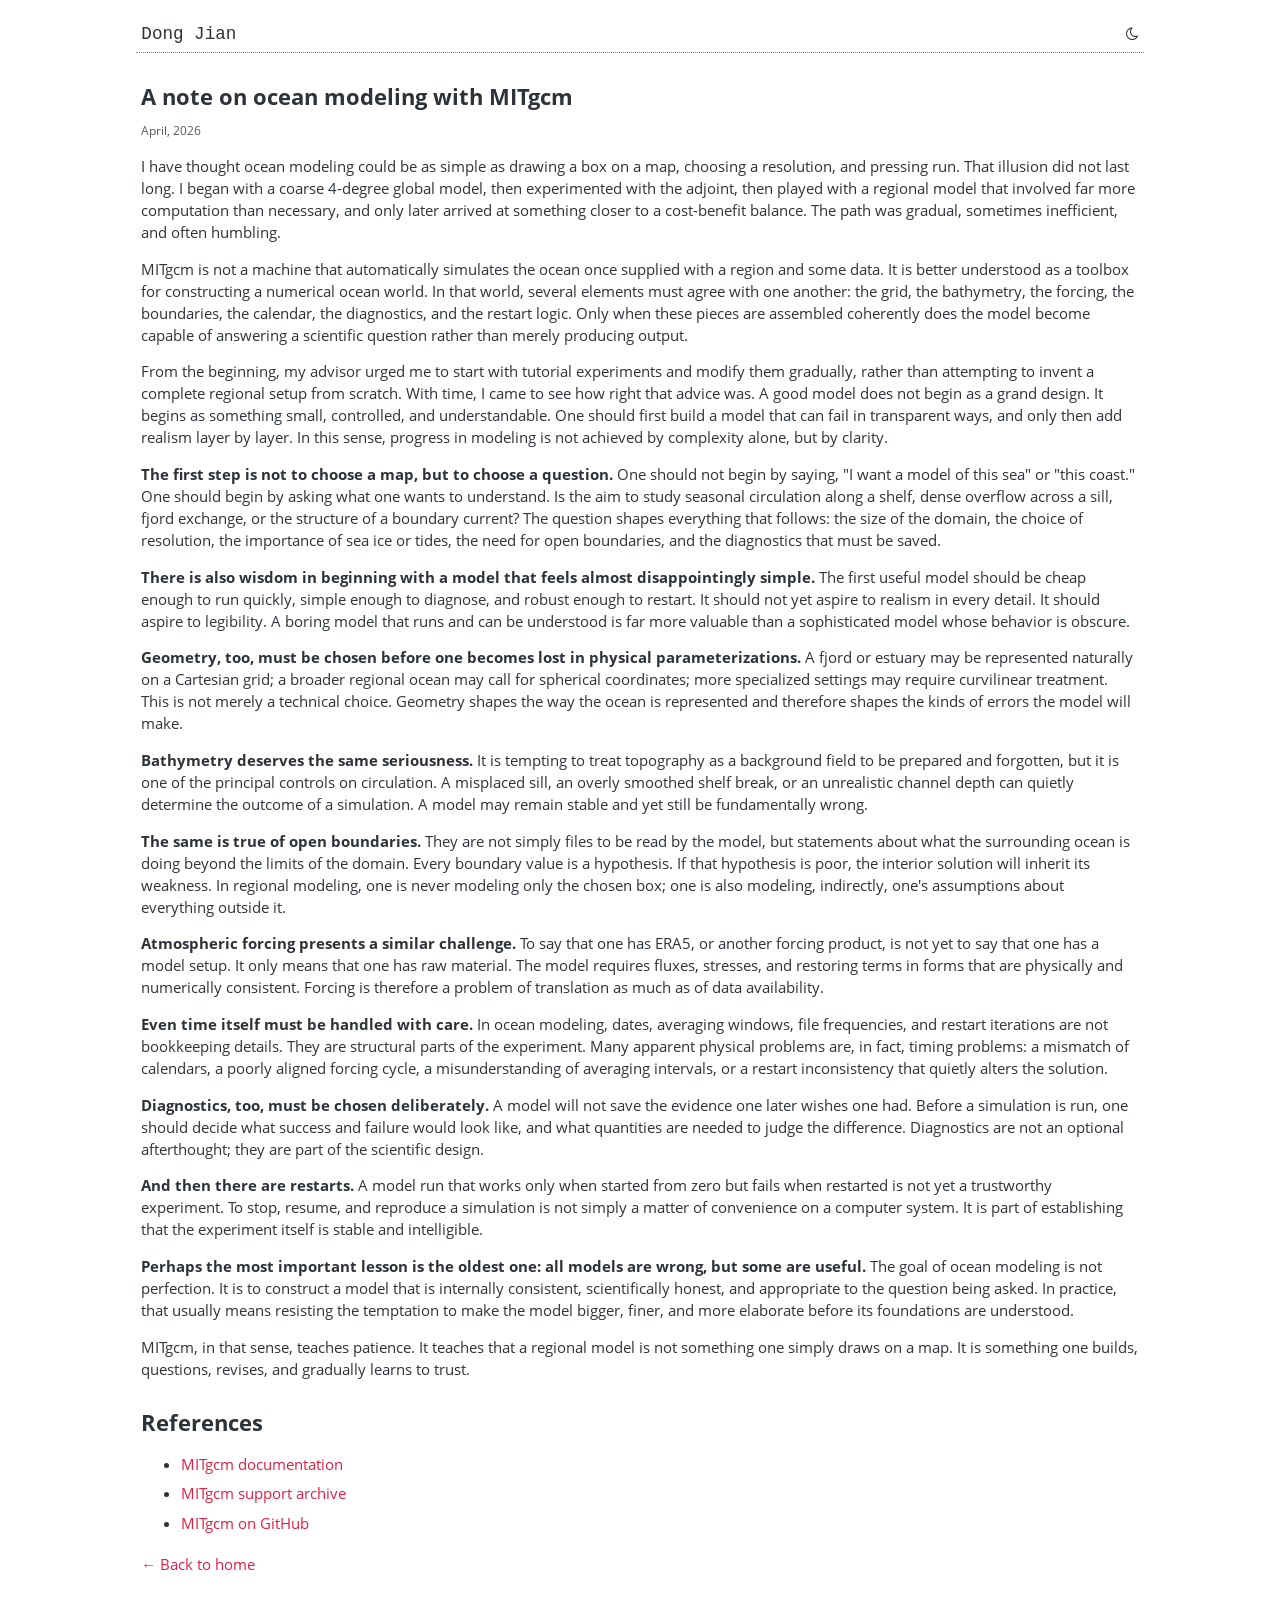
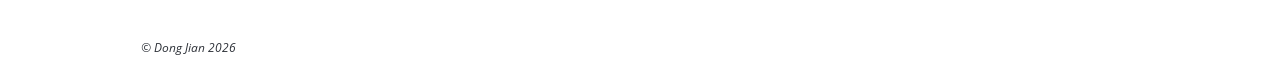
<file: posts/on_mitgcm.html>
<!DOCTYPE html>
<html lang="en">
  <head>
    <title>A note on ocean modeling with MITgcm</title>
    <meta charset="utf-8" />
    <meta http-equiv="X-UA-Compatible" content="IE=edge" />
    <meta name="viewport" content="width=device-width, initial-scale=1, maximum-scale=1" />
    <meta name="description" content="A note on ocean modeling with MITgcm" />

    <link href="../theme/css/fonts.css" rel="stylesheet" />
    <link href="../theme/css/maxwell.css?v=2026-02-01" rel="stylesheet" />
    <link href="../theme/css/font-awesome.css" rel="stylesheet" />

    <script src="../theme/js/toggle-dark.js" language="javascript"></script>
  </head>

  <body class="post">
    <header id="banner" class="body">
      <a href="../"><span class="site-title">Dong Jian</span></a>
      <span class="site-subtitle"> </span>
      <a class="btn-toggle fa" alt="Toggle theme"></a>
    </header>

    <section id="content">
      <h1>A note on ocean modeling with MITgcm</h1>
      <p class="post-date">April, 2026</p>

      <p>
        I have thought ocean modeling could be as simple as drawing a box on a map, choosing a resolution, and pressing run. That illusion did not last long. I began with a coarse 4-degree global model, then experimented with the adjoint, then played with a regional model that involved far more computation than necessary, and only later arrived at something closer to a cost-benefit balance. The path was gradual, sometimes inefficient, and often humbling.
      </p>

      <p>
        MITgcm is not a machine that automatically simulates the ocean once supplied with a region and some data. It is better understood as a toolbox for constructing a numerical ocean world. In that world, several elements must agree with one another: the grid, the bathymetry, the forcing, the boundaries, the calendar, the diagnostics, and the restart logic. Only when these pieces are assembled coherently does the model become capable of answering a scientific question rather than merely producing output.
      </p>

      <p>
        From the beginning, my advisor urged me to start with tutorial experiments and modify them gradually, rather than attempting to invent a complete regional setup from scratch. With time, I came to see how right that advice was. A good model does not begin as a grand design. It begins as something small, controlled, and understandable. One should first build a model that can fail in transparent ways, and only then add realism layer by layer. In this sense, progress in modeling is not achieved by complexity alone, but by clarity.
      </p>

      <p>
        <strong>The first step is not to choose a map, but to choose a question.</strong> One should not begin by saying, "I want a model of this sea" or "this coast." One should begin by asking what one wants to understand. Is the aim to study seasonal circulation along a shelf, dense overflow across a sill, fjord exchange, or the structure of a boundary current? The question shapes everything that follows: the size of the domain, the choice of resolution, the importance of sea ice or tides, the need for open boundaries, and the diagnostics that must be saved.
      </p>

      <p>
        <strong>There is also wisdom in beginning with a model that feels almost disappointingly simple.</strong> The first useful model should be cheap enough to run quickly, simple enough to diagnose, and robust enough to restart. It should not yet aspire to realism in every detail. It should aspire to legibility. A boring model that runs and can be understood is far more valuable than a sophisticated model whose behavior is obscure.
      </p>

      <p>
        <strong>Geometry, too, must be chosen before one becomes lost in physical parameterizations.</strong> A fjord or estuary may be represented naturally on a Cartesian grid; a broader regional ocean may call for spherical coordinates; more specialized settings may require curvilinear treatment. This is not merely a technical choice. Geometry shapes the way the ocean is represented and therefore shapes the kinds of errors the model will make.
      </p>

      <p>
        <strong>Bathymetry deserves the same seriousness.</strong> It is tempting to treat topography as a background field to be prepared and forgotten, but it is one of the principal controls on circulation. A misplaced sill, an overly smoothed shelf break, or an unrealistic channel depth can quietly determine the outcome of a simulation. A model may remain stable and yet still be fundamentally wrong.
      </p>

      <p>
        <strong>The same is true of open boundaries.</strong> They are not simply files to be read by the model, but statements about what the surrounding ocean is doing beyond the limits of the domain. Every boundary value is a hypothesis. If that hypothesis is poor, the interior solution will inherit its weakness. In regional modeling, one is never modeling only the chosen box; one is also modeling, indirectly, one's assumptions about everything outside it.
      </p>

      <p>
        <strong>Atmospheric forcing presents a similar challenge.</strong> To say that one has ERA5, or another forcing product, is not yet to say that one has a model setup. It only means that one has raw material. The model requires fluxes, stresses, and restoring terms in forms that are physically and numerically consistent. Forcing is therefore a problem of translation as much as of data availability.
      </p>

      <p>
        <strong>Even time itself must be handled with care.</strong> In ocean modeling, dates, averaging windows, file frequencies, and restart iterations are not bookkeeping details. They are structural parts of the experiment. Many apparent physical problems are, in fact, timing problems: a mismatch of calendars, a poorly aligned forcing cycle, a misunderstanding of averaging intervals, or a restart inconsistency that quietly alters the solution.
      </p>

      <p>
        <strong>Diagnostics, too, must be chosen deliberately.</strong> A model will not save the evidence one later wishes one had. Before a simulation is run, one should decide what success and failure would look like, and what quantities are needed to judge the difference. Diagnostics are not an optional afterthought; they are part of the scientific design.
      </p>

      <p>
        <strong>And then there are restarts.</strong> A model run that works only when started from zero but fails when restarted is not yet a trustworthy experiment. To stop, resume, and reproduce a simulation is not simply a matter of convenience on a computer system. It is part of establishing that the experiment itself is stable and intelligible.
      </p>

      <p>
        <strong>Perhaps the most important lesson is the oldest one: all models are wrong, but some are useful.</strong> The goal of ocean modeling is not perfection. It is to construct a model that is internally consistent, scientifically honest, and appropriate to the question being asked. In practice, that usually means resisting the temptation to make the model bigger, finer, and more elaborate before its foundations are understood.
      </p>

      <p>
        MITgcm, in that sense, teaches patience. It teaches that a regional model is not something one simply draws on a map. It is something one builds, questions, revises, and gradually learns to trust.
      </p>

      <section id="references">
        <h2>References</h2>
        <ul>
          <li><a href="https://mitgcm.readthedocs.io/en/latest/" rel="nofollow">MITgcm documentation</a></li>
          <li><a href="http://mailman.mitgcm.org/pipermail/mitgcm-support/" rel="nofollow">MITgcm support archive</a></li>
          <li><a href="https://github.com/MITgcm/MITgcm" rel="nofollow">MITgcm on GitHub</a></li>
        </ul>
      </section>

      <p><a href="../">← Back to home</a></p>
    </section>

    <footer id="contentinfo" class="body">
      <address id="about" class="vcard body">&copy; Dong Jian <span id="year"></span></address>
    </footer>

    <script>
      document.getElementById("year").textContent = new Date().getFullYear();
    </script>
  </body>
</html>
</file>
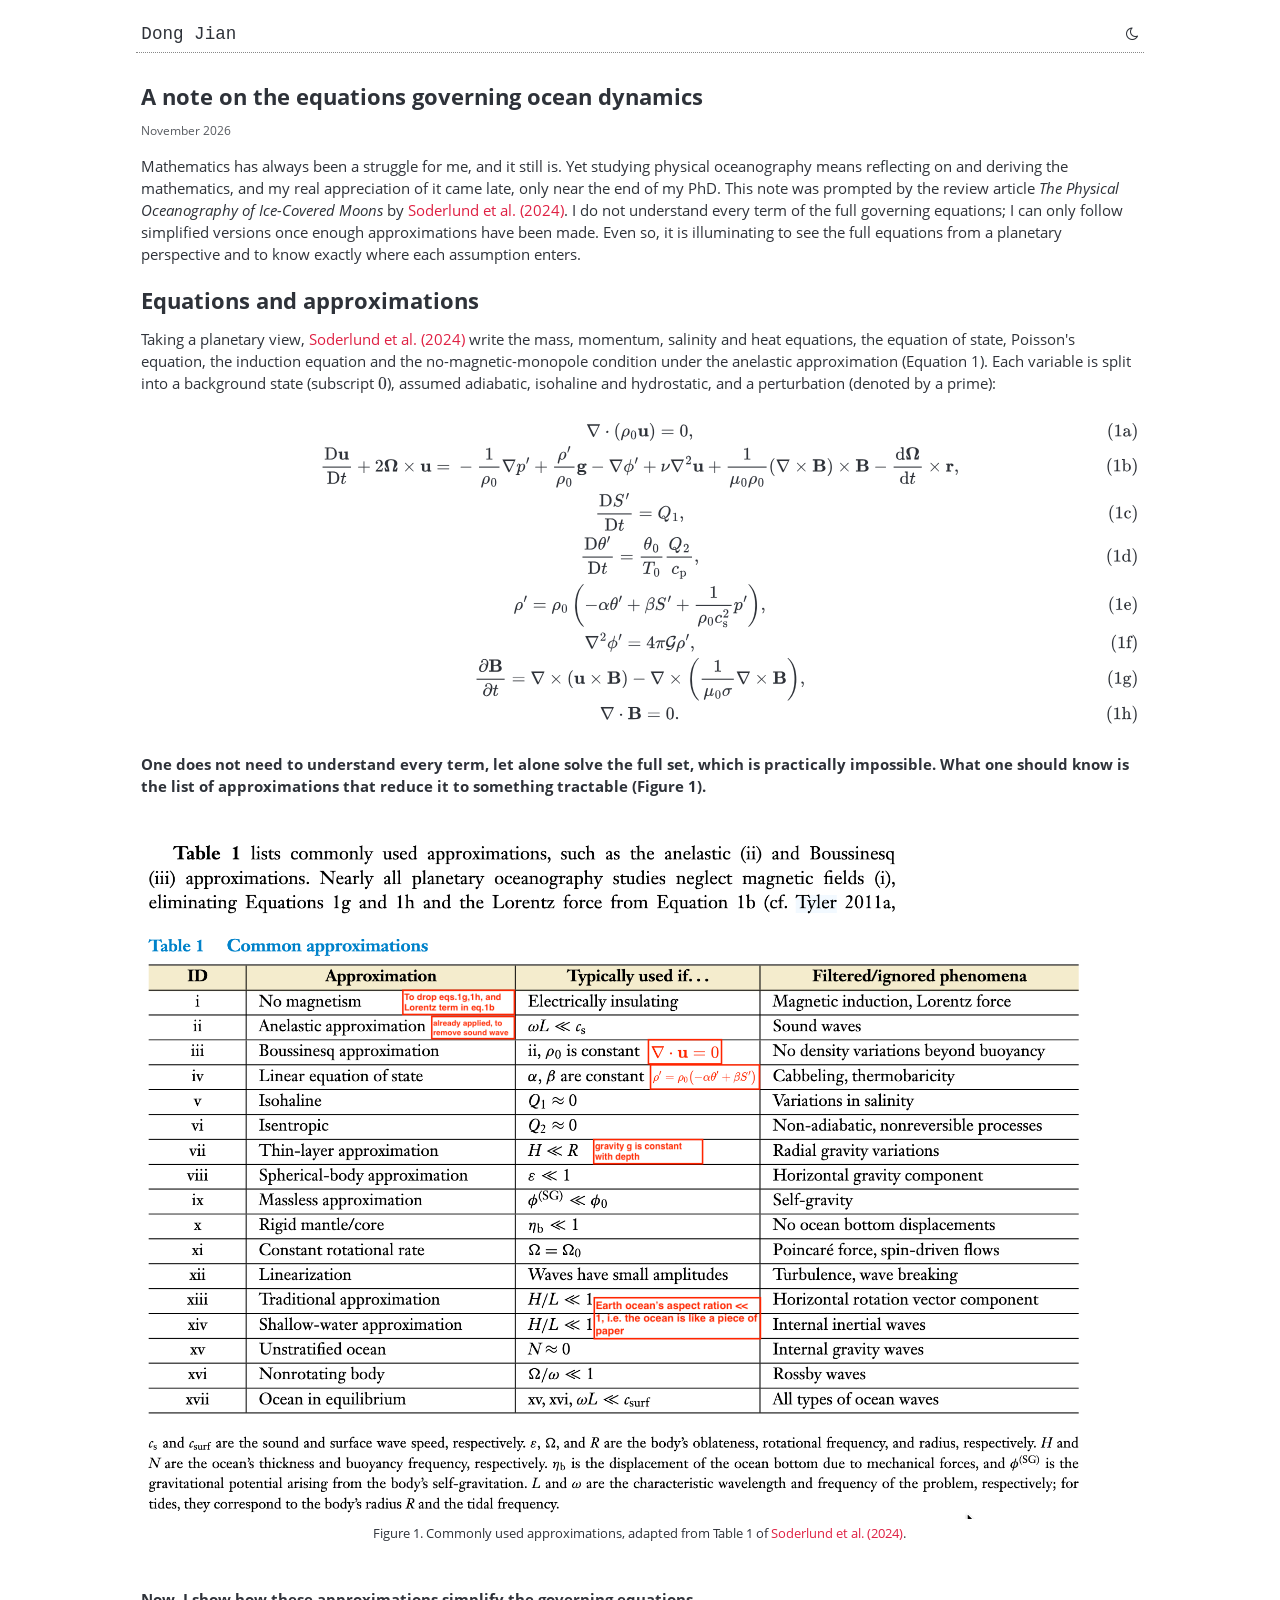
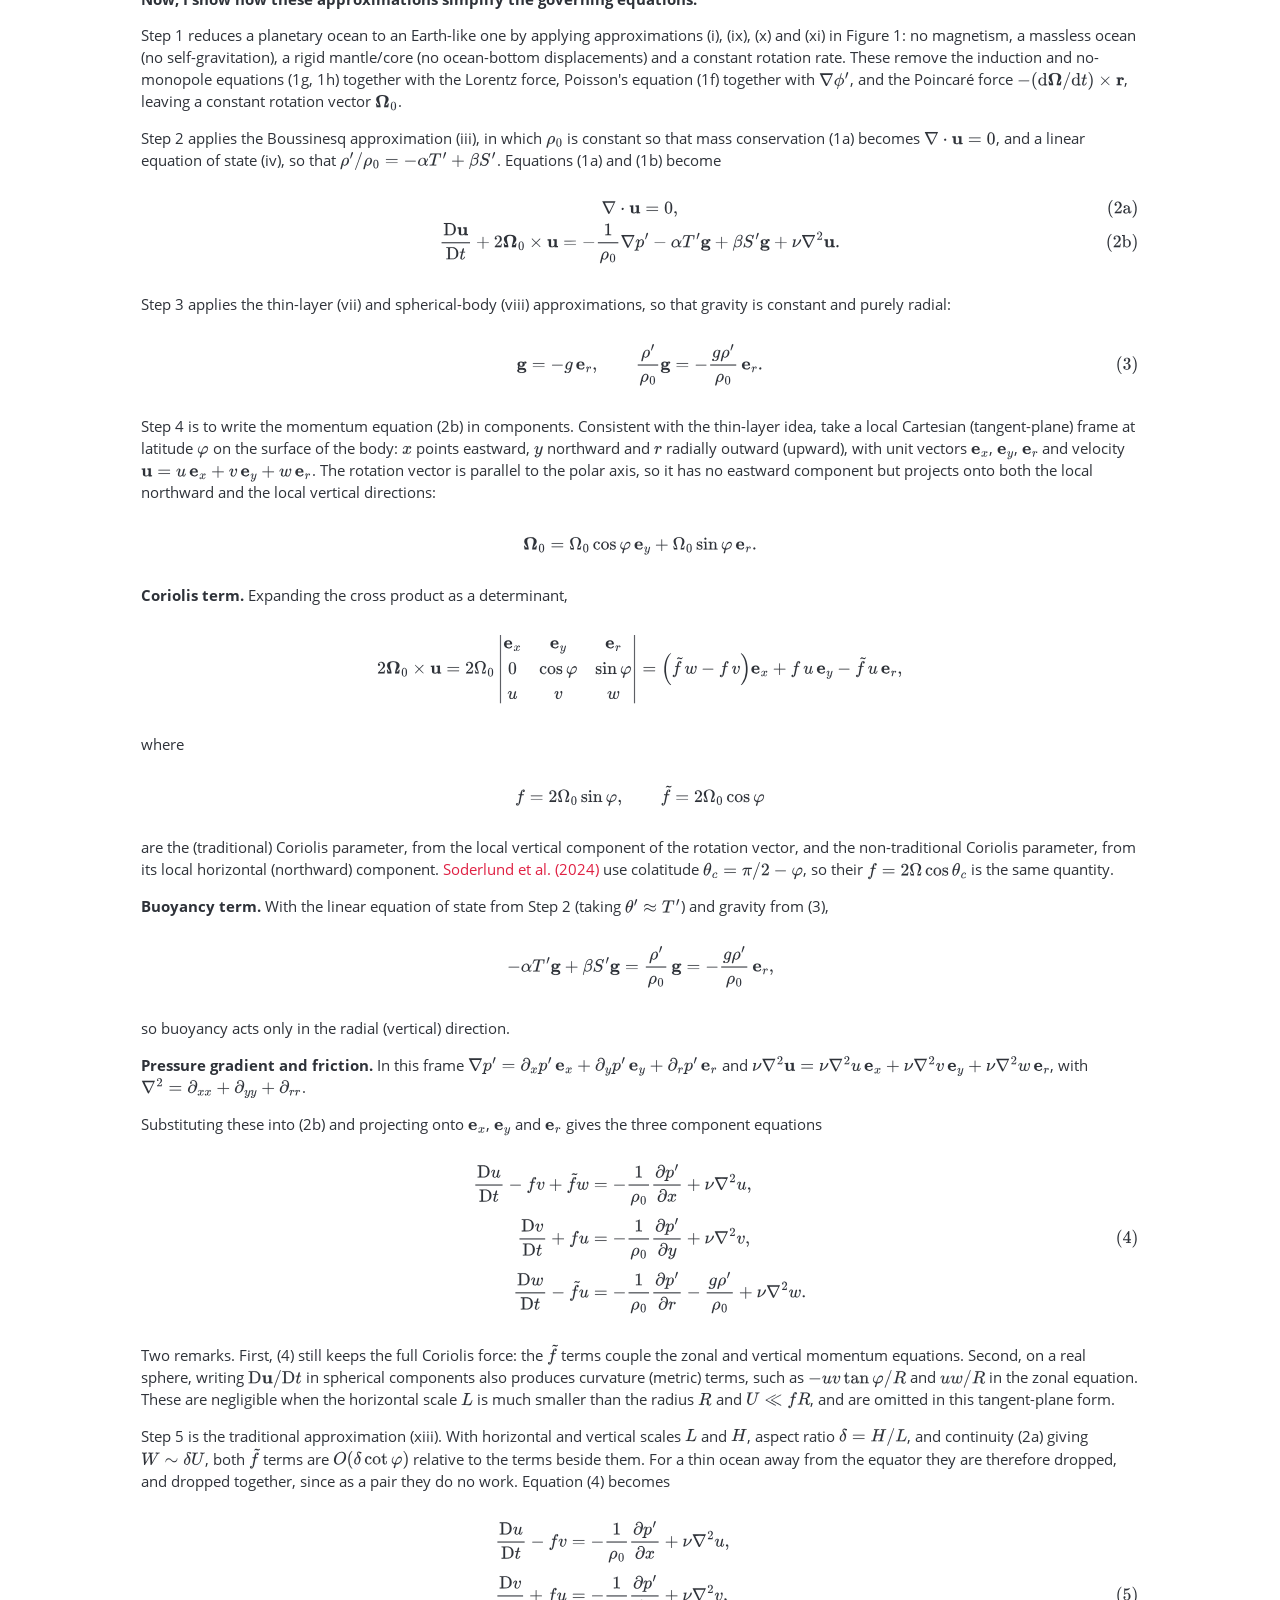
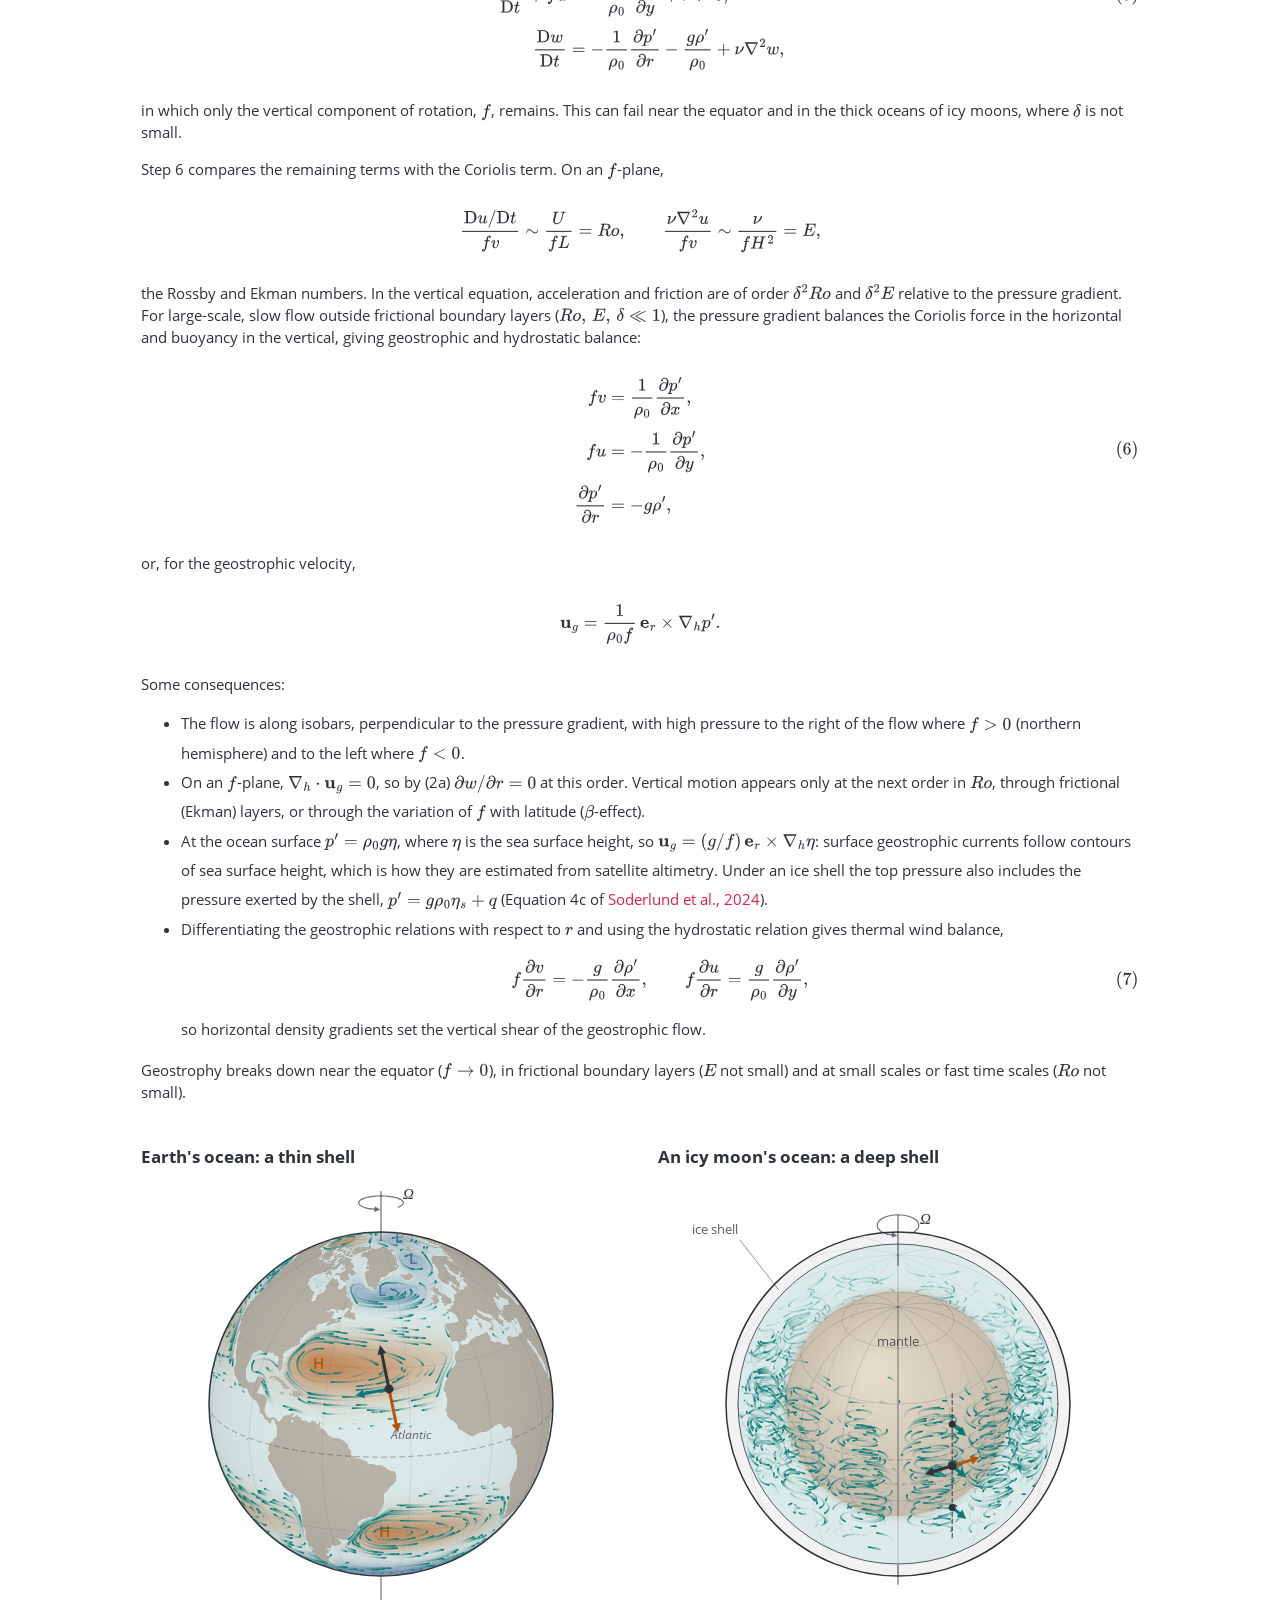
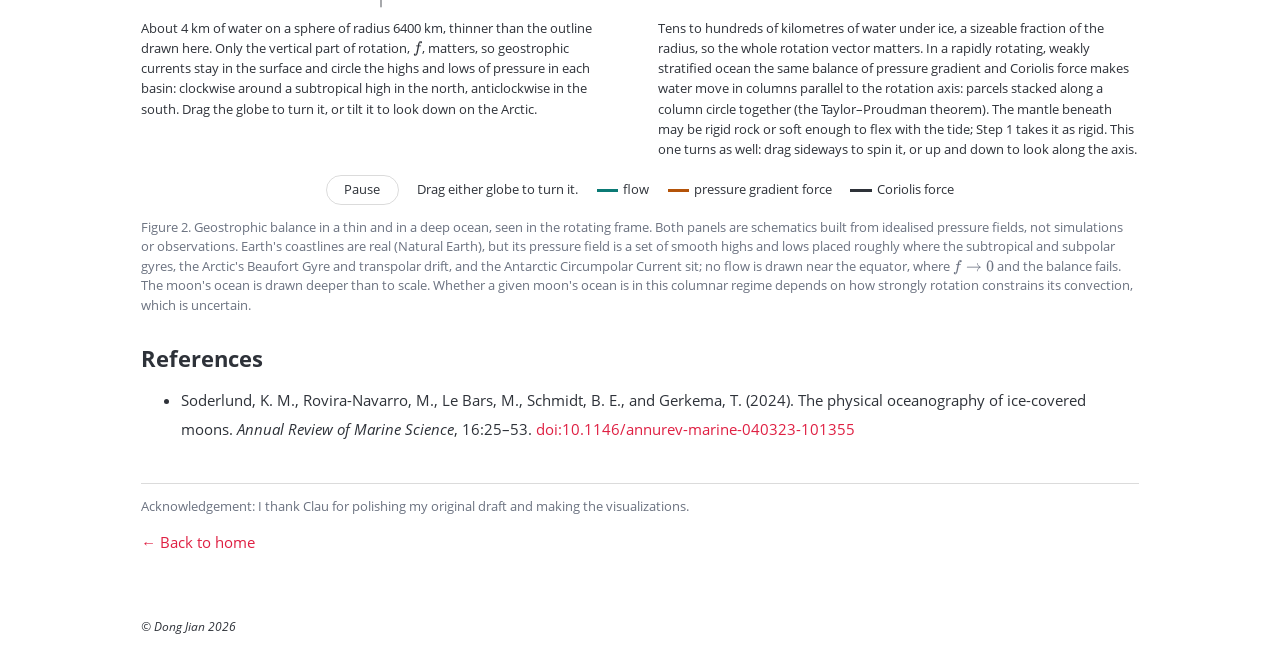
<file: posts/on_ocean_equations.html>
<!DOCTYPE html>
<html lang="en">
  <head>
    <title>A note on the equations governing ocean dynamics</title>
    <meta charset="utf-8" />
    <meta http-equiv="X-UA-Compatible" content="IE=edge" />
    <meta name="viewport" content="width=device-width, initial-scale=1" />
    <meta name="description" content="From the full planetary governing equations to geostrophic balance, one approximation at a time." />

    <link href="../theme/css/fonts.css" rel="stylesheet" />
    <link href="../theme/css/maxwell.css?v=2026-02-01" rel="stylesheet" />
    <link href="../theme/css/font-awesome.css" rel="stylesheet" />

    <script src="../theme/js/toggle-dark.js" language="javascript"></script>

    <script>
      window.MathJax = {
        tex: { inlineMath: [["\\(", "\\)"]], displayMath: [["\\[", "\\]"]], tags: "none" },
        svg: { fontCache: "global" },
        options: { enableMenu: false }
      };
    </script>
    <script src="../theme/js/mathjax/tex-svg-full.js" defer></script>

    <style>
      /* ---- Post-specific styles: equations and the closing animated figure ---- */
      body.post {
        --keep: #0b7a75;        /* flow */
        --drop: #b45309;        /* pressure: highs and the pressure gradient force */
        --low: #4a6fa5;         /* pressure lows */
        --rock: #c3b8a8;
        --mantleHi: #e6dccb;
        --land: #b9b4a8;
        --rule: rgba(0, 0, 0, 0.14);
        --soft: rgba(0, 0, 0, 0.05);
        --water: #dcebea;
        --muted: #6b7280;
      }
      body.post.dark-theme {
        --keep: #4fd1c5;
        --drop: #f0a84b;
        --low: #7fa3d9;
        --rock: #4b4741;
        --mantleHi: #6a6258;
        --land: #55524b;
        --rule: rgba(255, 255, 255, 0.2);
        --soft: rgba(255, 255, 255, 0.07);
        --water: #263b3b;
        --muted: #a3a9b3;
      }

      .eq { overflow-x: auto; overflow-y: hidden; padding: 0.2em 0; }
      mjx-container[display="true"] { margin: 0.8em 0 !important; }
      figure.table-fig img { background: #fff; border-radius: 4px; }

      figure.globes { margin: 3em 0 2em; text-align: left; }
      .globes-grid { display: grid; grid-template-columns: minmax(0, 1fr) minmax(0, 1fr); gap: 0 2.5em; }
      .globes h3 { margin: 0 0 0.3em; font-size: 115%; }
      .globes .panel p { margin: 0.4em 0 0; font-size: 92%; }
      .globe { position: relative; width: 100%; max-width: 440px; aspect-ratio: 1 / 1; margin: 0 auto; }
      .globe { cursor: grab; touch-action: pan-y; border-radius: 8px; }
      .globe.dragging { cursor: grabbing; }
      .globe:focus-visible { outline: 2px solid var(--keep); outline-offset: 2px; }
      .globe canvas { position: absolute; left: 0; top: 0; width: 100%; height: 100%; }
      .globes-bar { display: flex; flex-wrap: wrap; align-items: center; justify-content: center; gap: 0.6em 1.4em; margin-top: 1.2em; font-size: 90%; }
      .globes-bar button {
        font: inherit; color: inherit; background: transparent; cursor: pointer;
        border: 1px solid var(--rule); border-radius: 999px; padding: 0.3em 1em; min-width: 5.5em;
      }
      .globes-bar button:hover { border-color: var(--keep); }
      .globes-bar button:focus-visible { outline: 2px solid var(--keep); outline-offset: 2px; }
      .globes-bar .sw { display: inline-block; width: 1.6em; height: 0; border-top: 3px solid currentColor; vertical-align: middle; margin-right: 0.4em; }
      .globes-bar .sw.flow { border-top-color: var(--keep); }
      .globes-bar .sw.pgf { border-top-color: var(--drop); }
      .globes figcaption { margin-top: 1em; color: var(--muted); }
      .post-note { margin-top: 3em; padding-top: 1em; border-top: 1px solid var(--rule); font-size: 88%; color: var(--muted); }
      @media (max-width: 760px) { .globes-grid { grid-template-columns: minmax(0, 1fr); gap: 2em 0; } }
    </style>
  </head>

  <body class="post">
    <header id="banner" class="body">
      <a href="../"><span class="site-title">Dong Jian</span></a>
      <span class="site-subtitle"> </span>
      <a class="btn-toggle fa" alt="Toggle theme"></a>
    </header>

    <section id="content">
      <h1>A note on the equations governing ocean dynamics</h1>
      <p class="post-date">November 2026</p>


      <p>
        Mathematics has always been a struggle for me, and it still is. Yet studying physical oceanography means reflecting on and deriving the mathematics, and my real appreciation of it came late, only near the end of my PhD. This note was prompted by the review article <em>The Physical Oceanography of Ice-Covered Moons</em> by <a href="#ref-soderlund2024">Soderlund et al. (2024)</a>. I do not understand every term of the full governing equations; I can only follow simplified versions once enough approximations have been made. Even so, it is illuminating to see the full equations from a planetary perspective and to know exactly where each assumption enters.
      </p>

      <h2>Equations and approximations</h2>

      <p>
        Taking a planetary view, <a href="#ref-soderlund2024">Soderlund et al. (2024)</a> write the mass, momentum, salinity and heat equations, the equation of state, Poisson's equation, the induction equation and the no-magnetic-monopole condition under the anelastic approximation (Equation 1). Each variable is split into a background state (subscript \(0\)), assumed adiabatic, isohaline and hydrostatic, and a perturbation (denoted by a prime):
      </p>

      <div class="eq">
        \[
        \begin{gather}
          \nabla\cdot(\rho_0\mathbf{u}) = 0, \tag{1a}\\
          \begin{aligned}
            \frac{\mathrm{D}\mathbf{u}}{\mathrm{D}t} + 2\boldsymbol{\Omega}\times\mathbf{u} = {}&amp; -\frac{1}{\rho_0}\nabla p' + \frac{\rho'}{\rho_0}\mathbf{g} - \nabla\phi' + \nu\nabla^2\mathbf{u} 
             + \frac{1}{\mu_0\rho_0}(\nabla\times\mathbf{B})\times\mathbf{B} - \frac{\mathrm{d}\boldsymbol{\Omega}}{\mathrm{d}t}\times\mathbf{r},
          \end{aligned} \tag{1b}\\
          \frac{\mathrm{D}S'}{\mathrm{D}t} = Q_1, \tag{1c}\\
          \frac{\mathrm{D}\theta'}{\mathrm{D}t} = \frac{\theta_0}{T_0}\frac{Q_2}{c_\mathrm{p}}, \tag{1d}\\
          \rho' = \rho_0\left(-\alpha\theta' + \beta S' + \frac{1}{\rho_0 c_\mathrm{s}^2}p'\right), \tag{1e}\\
          \nabla^2\phi' = 4\pi\mathcal{G}\rho', \tag{1f}\\
          \frac{\partial\mathbf{B}}{\partial t} = \nabla\times(\mathbf{u}\times\mathbf{B}) - \nabla\times\left(\frac{1}{\mu_0\sigma}\nabla\times\mathbf{B}\right), \tag{1g}\\
          \nabla\cdot\mathbf{B} = 0. \tag{1h}
        \end{gather}
        \]
      </div>

      <p>
        <strong>One does not need to understand every term, let alone solve the full set, which is practically impossible. What one should know is the list of approximations that reduce it to something tractable (Figure 1).</strong>
      </p>

      <figure class="table-fig">
        <img src="approximations.png" alt="Table 1 of Soderlund et al. (2024), listing seventeen common approximations, when each is typically used, and the phenomena each filters out, with handwritten annotations." />
        <figcaption>Figure 1. Commonly used approximations, adapted from Table 1 of <a href="#ref-soderlund2024">Soderlund et al. (2024)</a>.</figcaption>
      </figure>

      <p>
        <strong>Now, I show how these approximations simplify the governing equations.</strong>
      </p>

      <p>
        Step 1 reduces a planetary ocean to an Earth-like one by applying approximations (i), (ix), (x) and (xi) in Figure 1: no magnetism, a massless ocean (no self-gravitation), a rigid mantle/core (no ocean-bottom displacements) and a constant rotation rate. These remove the induction and no-monopole equations (1g, 1h) together with the Lorentz force, Poisson's equation (1f) together with \(\nabla\phi'\), and the Poincar&eacute; force \(-(\mathrm{d}\boldsymbol{\Omega}/\mathrm{d}t)\times\mathbf{r}\), leaving a constant rotation vector \(\boldsymbol{\Omega}_0\).
      </p>

      <p>
        Step 2 applies the Boussinesq approximation (iii), in which \(\rho_0\) is constant so that mass conservation (1a) becomes \(\nabla\cdot\mathbf{u}=0\), and a linear equation of state (iv), so that \(\rho'/\rho_0=-\alpha T'+\beta S'\). Equations (1a) and (1b) become
      </p>

      <div class="eq">
        \[
        \begin{gather}
          \nabla\cdot\mathbf{u} = 0, \tag{2a}\\
          \frac{\mathrm{D}\mathbf{u}}{\mathrm{D}t} + 2\boldsymbol{\Omega}_0\times\mathbf{u} = -\frac{1}{\rho_0}\nabla p' - \alpha T'\mathbf{g} + \beta S'\mathbf{g} + \nu\nabla^2\mathbf{u}. \tag{2b}
        \end{gather}
        \]
      </div>

      <p>
        Step 3 applies the thin-layer (vii) and spherical-body (viii) approximations, so that gravity is constant and purely radial:
      </p>

      <div class="eq">
        \[
          \mathbf{g} = -g\,\mathbf{e}_r,\qquad \frac{\rho'}{\rho_0}\mathbf{g} = -\frac{g\rho'}{\rho_0}\,\mathbf{e}_r . \tag{3}
        \]
      </div>

      <p>
        Step 4 is to write the momentum equation (2b) in components. Consistent with the thin-layer idea, take a local Cartesian (tangent-plane) frame at latitude \(\varphi\) on the surface of the body: \(x\) points eastward, \(y\) northward and \(r\) radially outward (upward), with unit vectors \(\mathbf{e}_x\), \(\mathbf{e}_y\), \(\mathbf{e}_r\) and velocity \(\mathbf{u}=u\,\mathbf{e}_x+v\,\mathbf{e}_y+w\,\mathbf{e}_r\). The rotation vector is parallel to the polar axis, so it has no eastward component but projects onto both the local northward and the local vertical directions:
      </p>

      <div class="eq">
        \[
          \boldsymbol{\Omega}_0 = \Omega_0\cos\varphi\,\mathbf{e}_y + \Omega_0\sin\varphi\,\mathbf{e}_r .
        \]
      </div>

      <p><strong>Coriolis term.</strong> Expanding the cross product as a determinant,</p>

      <div class="eq">
        \[
          2\boldsymbol{\Omega}_0\times\mathbf{u}
          = 2\Omega_0
          \begin{vmatrix}
          \mathbf{e}_x &amp; \mathbf{e}_y &amp; \mathbf{e}_r\\
          0 &amp; \cos\varphi &amp; \sin\varphi\\
          u &amp; v &amp; w
          \end{vmatrix}
          = \left(\tilde f\,w - f\,v\right)\mathbf{e}_x + f\,u\,\mathbf{e}_y - \tilde f\,u\,\mathbf{e}_r ,
        \]
      </div>

      <p>where</p>

      <div class="eq">
        \[
          f = 2\Omega_0\sin\varphi, \qquad \tilde f = 2\Omega_0\cos\varphi
        \]
      </div>

      <p>
        are the (traditional) Coriolis parameter, from the local vertical component of the rotation vector, and the non-traditional Coriolis parameter, from its local horizontal (northward) component. <a href="#ref-soderlund2024">Soderlund et al. (2024)</a> use colatitude \(\theta_c=\pi/2-\varphi\), so their \(f=2\Omega\cos\theta_c\) is the same quantity.
      </p>

      <p>
        <strong>Buoyancy term.</strong> With the linear equation of state from Step 2 (taking \(\theta'\approx T'\)) and gravity from (3),
      </p>

      <div class="eq">
        \[
          -\alpha T'\mathbf{g}+\beta S'\mathbf{g} = \frac{\rho'}{\rho_0}\,\mathbf{g} = -\frac{g\rho'}{\rho_0}\,\mathbf{e}_r ,
        \]
      </div>

      <p>so buoyancy acts only in the radial (vertical) direction.</p>

      <p>
        <strong>Pressure gradient and friction.</strong> In this frame \(\nabla p' = \partial_x p'\,\mathbf{e}_x + \partial_y p'\,\mathbf{e}_y + \partial_r p'\,\mathbf{e}_r\) and \(\nu\nabla^2\mathbf{u} = \nu\nabla^2 u\,\mathbf{e}_x + \nu\nabla^2 v\,\mathbf{e}_y + \nu\nabla^2 w\,\mathbf{e}_r\), with \(\nabla^2=\partial_{xx}+\partial_{yy}+\partial_{rr}\).
      </p>

      <p>
        Substituting these into (2b) and projecting onto \(\mathbf{e}_x\), \(\mathbf{e}_y\) and \(\mathbf{e}_r\) gives the three component equations
      </p>

      <div class="eq">
        \[
        \begin{aligned}
          \frac{\mathrm{D}u}{\mathrm{D}t} - f v + \tilde f w &amp;= -\frac{1}{\rho_0}\frac{\partial p'}{\partial x} + \nu\nabla^2 u,\\[4pt]
          \frac{\mathrm{D}v}{\mathrm{D}t} + f u &amp;= -\frac{1}{\rho_0}\frac{\partial p'}{\partial y} + \nu\nabla^2 v,\\[4pt]
          \frac{\mathrm{D}w}{\mathrm{D}t} - \tilde f u &amp;= -\frac{1}{\rho_0}\frac{\partial p'}{\partial r} - \frac{g\rho'}{\rho_0} + \nu\nabla^2 w .
        \end{aligned} \tag{4}
        \]
      </div>

      <p>
        Two remarks. First, (4) still keeps the full Coriolis force: the \(\tilde f\) terms couple the zonal and vertical momentum equations. Second, on a real sphere, writing \(\mathrm{D}\mathbf{u}/\mathrm{D}t\) in spherical components also produces curvature (metric) terms, such as \(-uv\tan\varphi/R\) and \(uw/R\) in the zonal equation. These are negligible when the horizontal scale \(L\) is much smaller than the radius \(R\) and \(U\ll fR\), and are omitted in this tangent-plane form.
      </p>

      <p>
        Step 5 is the traditional approximation (xiii). With horizontal and vertical scales \(L\) and \(H\), aspect ratio \(\delta=H/L\), and continuity (2a) giving \(W\sim\delta U\), both \(\tilde f\) terms are \(O(\delta\cot\varphi)\) relative to the terms beside them. For a thin ocean away from the equator they are therefore dropped, and dropped together, since as a pair they do no work. Equation (4) becomes
      </p>

      <div class="eq">
        \[
        \begin{aligned}
          \frac{\mathrm{D}u}{\mathrm{D}t} - f v &amp;= -\frac{1}{\rho_0}\frac{\partial p'}{\partial x} + \nu\nabla^2 u,\\[4pt]
          \frac{\mathrm{D}v}{\mathrm{D}t} + f u &amp;= -\frac{1}{\rho_0}\frac{\partial p'}{\partial y} + \nu\nabla^2 v,\\[4pt]
          \frac{\mathrm{D}w}{\mathrm{D}t} &amp;= -\frac{1}{\rho_0}\frac{\partial p'}{\partial r} - \frac{g\rho'}{\rho_0} + \nu\nabla^2 w ,
        \end{aligned} \tag{5}
        \]
      </div>

      <p>
        in which only the vertical component of rotation, \(f\), remains. This can fail near the equator and in the thick oceans of icy moons, where \(\delta\) is not small.
      </p>


      <p>Step 6 compares the remaining terms with the Coriolis term. On an \(f\)-plane,</p>

      <div class="eq">
        \[
          \frac{\mathrm{D}u/\mathrm{D}t}{fv}\sim\frac{U}{fL}=Ro,\qquad
          \frac{\nu\nabla^2 u}{fv}\sim\frac{\nu}{fH^2}=E,
        \]
      </div>

      <p>
        the Rossby and Ekman numbers. In the vertical equation, acceleration and friction are of order \(\delta^2 Ro\) and \(\delta^2 E\) relative to the pressure gradient. For large-scale, slow flow outside frictional boundary layers (\(Ro,\,E,\,\delta\ll1\)), the pressure gradient balances the Coriolis force in the horizontal and buoyancy in the vertical, giving geostrophic and hydrostatic balance:
      </p>

      <div class="eq">
        \[
        \begin{aligned}
          f v &amp;= \frac{1}{\rho_0}\frac{\partial p'}{\partial x},\\[4pt]
          f u &amp;= -\frac{1}{\rho_0}\frac{\partial p'}{\partial y},\\[4pt]
          \frac{\partial p'}{\partial r} &amp;= -g\rho' ,
        \end{aligned} \tag{6}
        \]
      </div>

      <p>or, for the geostrophic velocity,</p>

      <div class="eq">
        \[
          \mathbf{u}_g=\frac{1}{\rho_0 f}\,\mathbf{e}_r\times\nabla_h p' .
        \]
      </div>

      <p>Some consequences:</p>

      <ul>
        <li>The flow is along isobars, perpendicular to the pressure gradient, with high pressure to the right of the flow where \(f\gt0\) (northern hemisphere) and to the left where \(f\lt0\).</li>
        <li>On an \(f\)-plane, \(\nabla_h\cdot\mathbf{u}_g=0\), so by (2a) \(\partial w/\partial r=0\) at this order. Vertical motion appears only at the next order in \(Ro\), through frictional (Ekman) layers, or through the variation of \(f\) with latitude (\(\beta\)-effect).</li>
        <li>At the ocean surface \(p'=\rho_0 g\eta\), where \(\eta\) is the sea surface height, so \(\mathbf{u}_g=(g/f)\,\mathbf{e}_r\times\nabla_h\eta\): surface geostrophic currents follow contours of sea surface height, which is how they are estimated from satellite altimetry. Under an ice shell the top pressure also includes the pressure exerted by the shell, \(p'=g\rho_0\eta_s+q\) (Equation 4c of <a href="#ref-soderlund2024">Soderlund et al., 2024</a>).</li>
        <li>
          Differentiating the geostrophic relations with respect to \(r\) and using the hydrostatic relation gives thermal wind balance,
          <div class="eq">
            \[
              f\frac{\partial v}{\partial r}=-\frac{g}{\rho_0}\frac{\partial\rho'}{\partial x},\qquad
              f\frac{\partial u}{\partial r}=\frac{g}{\rho_0}\frac{\partial\rho'}{\partial y}, \tag{7}
            \]
          </div>
          so horizontal density gradients set the vertical shear of the geostrophic flow.
        </li>
      </ul>

      <p>
        Geostrophy breaks down near the equator (\(f\to0\)), in frictional boundary layers (\(E\) not small) and at small scales or fast time scales (\(Ro\) not small).
      </p>


      <figure class="globes" id="fig-globes">
        <div class="globes-grid">
          <div class="panel">
            <h3>Earth's ocean: a thin shell</h3>
            <div class="globe" id="globe-earth" tabindex="0" role="application" aria-label="Animated globe of Earth, facing the Atlantic. Currents circle the subtropical highs and subpolar lows of each ocean basin, clockwise around a high in the northern hemisphere. One water parcel in the North Atlantic carries two arrows, the pressure gradient force pointing away from the high and the Coriolis force pointing toward it, equal and opposite. Drag, or use the arrow keys, to turn the globe.">
              <canvas></canvas><canvas></canvas><canvas></canvas>
            </div>
            <p>About 4&nbsp;km of water on a sphere of radius 6400&nbsp;km, thinner than the outline drawn here. Only the vertical part of rotation, \(f\), matters, so geostrophic currents stay in the surface and circle the highs and lows of pressure in each basin: clockwise around a subtropical high in the north, anticlockwise in the south. Drag the globe to turn it, or tilt it to look down on the Arctic.</p>
          </div>
          <div class="panel">
            <h3>An icy moon's ocean: a deep shell</h3>
            <div class="globe" id="globe-moon" tabindex="0" role="application" aria-label="Animated cut-through of an icy moon: an ice shell, a deep ocean and a mantle that may be rigid rock or soft. Water in the ocean swirls in columns that run parallel to the rotation axis. Three parcels stacked along one column circle together, and the middle one carries the pressure gradient and Coriolis force arrows, equal and opposite. Drag, or use the arrow keys, to turn it.">
              <canvas></canvas><canvas></canvas><canvas></canvas>
            </div>
            <p>Tens to hundreds of kilometres of water under ice, a sizeable fraction of the radius, so the whole rotation vector matters. In a rapidly rotating, weakly stratified ocean the same balance of pressure gradient and Coriolis force makes water move in columns parallel to the rotation axis: parcels stacked along a column circle together (the Taylor&ndash;Proudman theorem). The mantle beneath may be rigid rock or soft enough to flex with the tide; Step 1 takes it as rigid. This one turns as well: drag sideways to spin it, or up and down to look along the axis.</p>
          </div>
        </div>
        <div class="globes-bar">
          <button type="button" id="globes-toggle" aria-pressed="false">Pause</button>
          <span>Drag either globe to turn it.</span>
          <span><span class="sw flow"></span>flow</span>
          <span><span class="sw pgf"></span>pressure gradient force</span>
          <span><span class="sw"></span>Coriolis force</span>
        </div>
        <figcaption>Figure 2. Geostrophic balance in a thin and in a deep ocean, seen in the rotating frame. Both panels are schematics built from idealised pressure fields, not simulations or observations. Earth's coastlines are real (Natural Earth), but its pressure field is a set of smooth highs and lows placed roughly where the subtropical and subpolar gyres, the Arctic's Beaufort Gyre and transpolar drift, and the Antarctic Circumpolar Current sit; no flow is drawn near the equator, where \(f\to0\) and the balance fails. The moon's ocean is drawn deeper than to scale. Whether a given moon's ocean is in this columnar regime depends on how strongly rotation constrains its convection, which is uncertain.</figcaption>
      </figure>

      <section id="references">
        <h2>References</h2>
        <ul>
          <li id="ref-soderlund2024">
            Soderlund, K. M., Rovira-Navarro, M., Le Bars, M., Schmidt, B. E., and Gerkema, T. (2024). The physical oceanography of ice-covered moons. <em>Annual Review of Marine Science</em>, 16:25&ndash;53. <a href="https://doi.org/10.1146/annurev-marine-040323-101355" rel="nofollow">doi:10.1146/annurev-marine-040323-101355</a>
          </li>
        </ul>
      </section>

      <p class="post-note">Acknowledgement: I thank Clau for polishing my original draft and making the visualizations.</p>

      <p><a href="../">← Back to home</a></p>
    </section>

    <footer id="contentinfo" class="body">
      <address id="about" class="vcard body">&copy; Dong Jian <span id="year"></span></address>
    </footer>

    <script>
      document.getElementById("year").textContent = new Date().getFullYear();

      /* ---------- Figure 2: geostrophic flow on Earth and in an icy moon ---------- */
      (function () {
        var fig = document.getElementById("fig-globes");
        if (!fig) return;
        var S = 440, DPR = Math.min(window.devicePixelRatio || 1, 2);
        var col = {};

        function readColors() {
          var cs = getComputedStyle(document.body);
          ["keep", "drop", "low", "rock", "mantleHi", "land", "water", "soft"].forEach(function (k) { col[k] = cs.getPropertyValue("--" + k).trim(); });
          col.ink = cs.color;
        }
        function rgb(c) {
          var x = document.createElement("canvas").getContext("2d");
          x.fillStyle = c; x.fillRect(0, 0, 1, 1);
          return x.getImageData(0, 0, 1, 1).data;
        }
        function layers(id) {
          return Array.prototype.map.call(document.querySelectorAll("#" + id + " canvas"), function (c) {
            c.width = S * DPR; c.height = S * DPR;
            var x = c.getContext("2d"); x.setTransform(DPR, 0, 0, DPR, 0, 0);
            return x;
          });
        }
        // orthographic view from `tilt` above the equator, centred on longitude `lon`; world z is the rotation axis
        var RAD = Math.PI / 180;
        function view(tiltDeg, cx, cy, R, lonDeg) {
          var V = { cx: cx, cy: cy, R: R, lon: (lonDeg || 0) * RAD };
          V.setTilt = function (t) { V.tilt = t; V.ca = Math.cos(t); V.sa = Math.sin(t); };
          V.setTilt(tiltDeg * RAD);
          V.p = function (v) {
            var cl = Math.cos(V.lon), sl = Math.sin(V.lon), x = v[0] * cl + v[1] * sl, y = -v[0] * sl + v[1] * cl;
            return { X: cx + R * y, Y: cy - R * (v[2] * V.ca - x * V.sa), D: x * V.ca + v[2] * V.sa };
          };
          return V;
        }
        function cross(a, b) { return [a[1] * b[2] - a[2] * b[1], a[2] * b[0] - a[0] * b[2], a[0] * b[1] - a[1] * b[0]]; }
        function norm(a) { var l = Math.hypot(a[0], a[1], a[2]) || 1; return [a[0] / l, a[1] / l, a[2] / l]; }
        function ll(lonDeg, latDeg) {
          var lo = lonDeg * Math.PI / 180, la = latDeg * Math.PI / 180;
          return [Math.cos(la) * Math.cos(lo), Math.cos(la) * Math.sin(lo), Math.sin(la)];
        }
        function arrow(x, a, b, color, w) {
          var dx = b.X - a.X, dy = b.Y - a.Y, L = Math.hypot(dx, dy);
          if (L < 2) return;
          var ux = dx / L, uy = dy / L, h = Math.min(9, L * 0.55), bx = b.X - ux * h, by = b.Y - uy * h;
          x.strokeStyle = color; x.fillStyle = color; x.lineWidth = w; x.lineCap = "round";
          x.beginPath(); x.moveTo(a.X, a.Y); x.lineTo(bx, by); x.stroke();
          x.beginPath(); x.moveTo(b.X, b.Y); x.lineTo(bx - uy * h * 0.5, by + ux * h * 0.5); x.lineTo(bx + uy * h * 0.5, by - ux * h * 0.5); x.closePath(); x.fill();
        }
        function axis(x, V, top, label) {
          var lonKeep = V.lon; V.lon = 0;                 // the axis marker does not turn with the globe
          var b = V.p([0, 0, top]);
          x.strokeStyle = col.ink; x.lineWidth = 1.2; x.globalAlpha = 0.7;
          x.beginPath();
          [1, -1].forEach(function (sg) {     // the pole facing the viewer starts at the surface, the other clears the limb first
            var from = sg * V.sa > 0 ? 1 : 1 / V.ca + 0.01, to = sg > 0 ? top : top - 0.06;
            if (from >= to) return;
            var p = V.p([0, 0, sg * from]), q = V.p([0, 0, sg * to]);
            x.moveTo(p.X, p.Y); x.lineTo(q.X, q.Y);
          });
          x.stroke();
          // sense of rotation
          x.beginPath();
          for (var t = 50; t <= 330; t += 10) {
            var q = V.p([0.13 * Math.cos(t * Math.PI / 180), 0.13 * Math.sin(t * Math.PI / 180), top - 0.07]);
            if (t === 50) x.moveTo(q.X, q.Y); else x.lineTo(q.X, q.Y);
          }
          x.stroke();
          var e0 = V.p([0.13 * Math.cos(330 * Math.PI / 180), 0.13 * Math.sin(330 * Math.PI / 180), top - 0.07]);
          var e1 = V.p([0.13 * Math.cos(358 * Math.PI / 180), 0.13 * Math.sin(358 * Math.PI / 180), top - 0.07]);
          arrow(x, e0, e1, col.ink, 1.2);
          x.globalAlpha = 1; x.fillStyle = col.ink; x.font = "italic 15px serif"; x.textAlign = "left";
          x.fillText(label, b.X + 22, b.Y + 8);
          V.lon = lonKeep;
        }

        // turning a globe: drag with a pointer, or the arrow keys when it has focus
        function draggable(box, V, turned) {
          function turn(dlon, dtilt) {
            V.lon -= dlon;
            V.setTilt(Math.max(-1.1, Math.min(1.1, V.tilt + dtilt)));
            turned();
          }
          var last = null;
          box.addEventListener("pointerdown", function (ev) { last = ev; box.setPointerCapture(ev.pointerId); box.classList.add("dragging"); });
          box.addEventListener("pointermove", function (ev) {
            if (!last) return;
            var k = box.clientWidth / S * V.R;            // on-screen radius in CSS pixels
            turn((ev.clientX - last.clientX) / k, ev.pointerType === "touch" ? 0 : (ev.clientY - last.clientY) / k);
            last = ev;
          });
          ["pointerup", "pointercancel"].forEach(function (t) { box.addEventListener(t, function () { last = null; box.classList.remove("dragging"); }); });
          box.addEventListener("keydown", function (ev) {
            var m = { ArrowLeft: [-0.17, 0], ArrowRight: [0.17, 0], ArrowUp: [0, 0.09], ArrowDown: [0, -0.09] }[ev.key];
            if (m) { ev.preventDefault(); turn(m[0], m[1]); }
          });
        }

        /* ================= Earth ================= */
        var E = (function () {
          var box = document.getElementById("globe-earth"), L = layers("globe-earth");
          var V = view(18, 220, 232, 172, -40);            // start facing the Atlantic
          var LW = 720, LH = 360, land = null;             // land fraction, 0.5 degree, from Natural Earth
          var GW = 360, GH = 180, PG = new Float32Array(GW * GH), marks = [], ready = false;

          function sample(a, w, h, lon, lat) {             // bilinear lookup on a lon-lat grid of cell centres
            var fx = (lon / (2 * Math.PI) + 0.5) * w - 0.5, fy = (0.5 - lat / Math.PI) * h - 0.5;
            if (fy < 0) fy = 0; else if (fy > h - 1) fy = h - 1;
            var x0 = Math.floor(fx), y0 = Math.floor(fy), tx = fx - x0, ty = fy - y0, y1 = y0 < h - 1 ? y0 + 1 : y0;
            var xa = ((x0 % w) + w) % w, xb = (xa + 1) % w;
            return (a[y0 * w + xa] * (1 - tx) + a[y0 * w + xb] * tx) * (1 - ty) + (a[y1 * w + xa] * (1 - tx) + a[y1 * w + xb] * tx) * ty;
          }
          function landAt(lon, lat) { return sample(land, LW, LH, lon, lat) / 255; }
          function presAt(lon, lat) { return sample(PG, GW, GH, lon, lat); }

          // Idealised pressure: highs on the subtropical gyres (steeper on their western side), lows on the
          // subpolar gyres, a drop across the Antarctic Circumpolar Current. [lon, lat, amplitude, west, east, north-south widths]
          var gyres = [
            [-64, 30, 1.0, 13, 42, 10], [-38, -31, 0.9, 11, 36, 9],
            [146, 29, 1.1, 14, 75, 10], [-176, -31, 1.0, 20, 75, 9], [54, -31, 0.95, 14, 52, 9],
            [-40, 58, -0.75, 16, 16, 6], [-178, 51, -0.75, 26, 30, 6],
            // Arctic, as round cells [lon, lat, amplitude, radius]: Beaufort Gyre high, a cyclonic low on the
            // Eurasian side (the transpolar drift runs between the two), and the cyclonic Nordic Seas
            [-150, 76, 0.75, 9], [75, 84, -0.5, 8], [-2, 72, -0.6, 7]
          ];
          var centres = gyres.map(function (g) { return ll(g[0], g[1]); });
          function ideal(lonD, latD) {
            var s = -0.95 * 0.5 * (1 + Math.tanh((-latD - 53) / 5)), x = ll(lonD, latD);
            for (var i = 0; i < gyres.length; i++) {
              var g = gyres[i];
              if (g.length === 4) {
                var c = centres[i], d = Math.acos(Math.max(-1, Math.min(1, x[0] * c[0] + x[1] * c[1] + x[2] * c[2]))) / RAD / g[3];
                s += g[2] * Math.exp(-d * d);
              } else {
                var dl = ((lonD - g[0] + 540) % 360) - 180, a = dl * Math.cos(g[1] * RAD) / (dl < 0 ? g[3] : g[4]), b = (latD - g[1]) / g[5];
                s += g[2] * Math.exp(-a * a - b * b);
              }
            }
            return s;
          }
          function build() {
            var o = new Float32Array(GW * GH), t = new Float32Array(GW * GH), i, j, k, pass;
            for (j = 0; j < GH; j++) for (i = 0; i < GW; i++) o[j * GW + i] = 1 - landAt((i + 0.5 - 180) * RAD, (89.5 - j) * RAD);
            for (pass = 0; pass < 3; pass++) {             // blur the ocean mask so pressure falls to zero at the coast,
              for (j = 0; j < GH; j++) for (i = 0; i < GW; i++) { var a = 0; for (k = -2; k <= 2; k++) a += o[j * GW + ((i + k + GW) % GW)]; t[j * GW + i] = a / 5; }
              for (j = 0; j < GH; j++) for (i = 0; i < GW; i++) { var c = 0; for (k = -2; k <= 2; k++) c += t[Math.min(GH - 1, Math.max(0, j + k)) * GW + i]; o[j * GW + i] = c / 5; }
            }                                              // which makes the coast an isobar: the flow runs along it
            for (j = 0; j < GH; j++) for (i = 0; i < GW; i++) {
              var m = Math.min(1, Math.max(0, (o[j * GW + i] - 0.55) / 0.4)); m = m * m * (3 - 2 * m);
              PG[j * GW + i] = m * ideal(i + 0.5 - 180, 89.5 - j);
            }
            marks = gyres.map(function (g) {               // put each H or L on the extreme of the finished field
              var best = 0, at = null, round = g.length === 4, nj = round ? 4 : 12, ni = round ? Math.round(4 / Math.cos(g[1] * RAD)) : 40;
              for (var dj = -nj; dj <= nj; dj++) for (var di = -ni; di <= ni; di++) {
                var jj = Math.round(89.5 - g[1]) + dj, ii = (Math.round(g[0] + 179.5) + di + GW) % GW;
                if (jj < 0 || jj >= GH) continue;
                var v = PG[jj * GW + ii] * (g[2] > 0 ? 1 : -1);
                if (v > best) { best = v; at = ll(ii + 0.5 - 180, 89.5 - jj); }
              }
              return { c: at, hi: g[2] > 0 };
            }).filter(function (m) { return m.c; });
          }
          function lonlat(x) { return [Math.atan2(x[1], x[0]), Math.asin(Math.max(-1, Math.min(1, x[2])))]; }
          function presVec(x) { var q = lonlat(x); return presAt(q[0], q[1]); }
          function grad(x) {                               // surface gradient from differences along two tangent directions,
            var e1 = norm(cross(Math.abs(x[2]) > 0.9 ? [1, 0, 0] : [0, 0, 1], x)), e2 = cross(x, e1), h = 0.6 * RAD;
            function at(e, sg) { return presVec(norm([x[0] + sg * h * e[0], x[1] + sg * h * e[1], x[2] + sg * h * e[2]])); }
            var d1 = (at(e1, 1) - at(e1, -1)) / (2 * h), d2 = (at(e2, 1) - at(e2, -1)) / (2 * h);
            return [d1 * e1[0] + d2 * e2[0], d1 * e1[1] + d2 * e2[1], d1 * e1[2] + d2 * e2[2]];   // so the poles need no special case
          }
          // u_g = e_r x grad(p) / f, with 1/f regularised so the flow fades out at the equator
          function vel(x) {
            var s = x[2] / (x[2] * x[2] + 0.07), c = cross(x, grad(x));
            return [c[0] * s, c[1] * s, c[2] * s];
          }
          var N = 1000, P = [];
          function spawn(q) {
            for (var tries = 0; tries < 12; tries++) {
              var z = 2 * Math.random() - 1, a = 2 * Math.PI * Math.random(), r = Math.sqrt(1 - z * z);
              q.x = [r * Math.cos(a), r * Math.sin(a), z];
              if (landAt(a > Math.PI ? a - 2 * Math.PI : a, Math.asin(z)) > 0.4) continue;
              var v = vel(q.x);
              if (Math.hypot(v[0], v[1], v[2]) > 0.5 || tries > 8) break;
            }
            q.life = 100 + Math.random() * 240; q.prev = null;
          }
          var parcel = ll(-45, 38), p0 = 0;                // rides one isobar of the North Atlantic subtropical gyre

          function drawStatic(quick) {
            if (!ready) return;
            var x = L[0], R = V.R, n = quick ? 250 : Math.min(560, Math.round(2 * R * DPR)), off = document.createElement("canvas");
            x.clearRect(0, 0, S, S);
            off.width = off.height = n;
            var ox = off.getContext("2d"), img = ox.createImageData(n, n), d = img.data;
            var hi = rgb(col.drop), lo = rgb(col.low), wa = rgb(col.water), la = rgb(col.land);
            var cl = Math.cos(V.lon), sl = Math.sin(V.lon);
            for (var j = 0; j < n; j++) for (var i = 0; i < n; i++) {
              var a = (i + 0.5) / n * 2 - 1, b = 1 - (j + 0.5) / n * 2, d2 = 1 - a * a - b * b, k = 4 * (j * n + i);
              if (d2 < 0) continue;
              var D = Math.sqrt(d2), xv = D * V.ca - b * V.sa, z = D * V.sa + b * V.ca;
              var lon = Math.atan2(xv * sl + a * cl, xv * cl - a * sl), lat = Math.asin(Math.max(-1, Math.min(1, z)));
              var pr = presAt(lon, lat), t = Math.min(0.62, Math.abs(pr) * 0.62), c = pr > 0 ? hi : lo;
              var f = Math.min(1, Math.max(0, (landAt(lon, lat) - 0.3) / 0.4)), sh = 0.9 + 0.1 * D;
              d[k] = ((wa[0] + (c[0] - wa[0]) * t) * (1 - f) + la[0] * f) * sh;
              d[k + 1] = ((wa[1] + (c[1] - wa[1]) * t) * (1 - f) + la[1] * f) * sh;
              d[k + 2] = ((wa[2] + (c[2] - wa[2]) * t) * (1 - f) + la[2] * f) * sh;
              d[k + 3] = 255;
            }
            ox.putImageData(img, 0, 0);
            x.save(); x.beginPath(); x.arc(V.cx, V.cy, R, 0, 2 * Math.PI); x.clip();
            x.imageSmoothingEnabled = true; x.drawImage(off, V.cx - R, V.cy - R, 2 * R, 2 * R);
            x.strokeStyle = col.ink; x.lineWidth = 0.7;
            function path(fn, from, to, alpha, dash) {
              x.globalAlpha = alpha; x.setLineDash(dash || []); x.beginPath();
              var pen = false;
              for (var t = from; t <= to; t += 3) { var q = V.p(fn(t)); if (q.D > 0) { if (pen) x.lineTo(q.X, q.Y); else x.moveTo(q.X, q.Y); pen = true; } else pen = false; }
              x.stroke();
            }
            [-60, -30, 30, 60].forEach(function (la2) { path(function (t) { return ll(t, la2); }, -180, 180, 0.13); });
            for (var lo2 = -180; lo2 < 180; lo2 += 30) (function (m) { path(function (t) { return ll(m, t); }, -90, 90, 0.13); })(lo2);
            path(function (t) { return ll(t, 0); }, -180, 180, 0.55, [5, 4]);
            x.setLineDash([]); x.restore();
            x.globalAlpha = 1; x.strokeStyle = col.ink; x.lineWidth = 1.5;
            x.beginPath(); x.arc(V.cx, V.cy, R, 0, 2 * Math.PI); x.stroke();
            x.textAlign = "center"; x.textBaseline = "middle";
            x.font = "italic 12px 'Open Sans', sans-serif"; x.fillStyle = col.ink;
            [["Atlantic", -30, 7], ["Pacific", -150, 7], ["Indian", 75, -8], ["Arctic", 150, 79]].forEach(function (o) {
              var q = V.p(ll(o[1], o[2]));
              if (q.D > 0.45) { x.globalAlpha = 0.7; x.fillText(o[0], q.X, q.Y); }
            });
            x.globalAlpha = 1; x.font = "600 15px 'Open Sans', sans-serif";
            marks.forEach(function (m) {
              var q = V.p(m.c);
              if (q.D < 0.25) return;
              x.fillStyle = m.hi ? col.drop : col.low; x.fillText(m.hi ? "H" : "L", q.X, q.Y);
            });
            x.textBaseline = "alphabetic";
            axis(x, V, 1.3, "Ω");
          }
          function step() {
            if (!ready) return;
            for (var i = 0; i < N; i++) {
              var q = P[i], v = vel(q.x), sp = Math.hypot(v[0], v[1], v[2]), k = 0.0011;
              if (sp * k > 0.012) k = 0.012 / sp;
              q.x = norm([q.x[0] + v[0] * k, q.x[1] + v[1] * k, q.x[2] + v[2] * k]);
              q.sp = sp;
              var w = lonlat(q.x);
              if (--q.life < 0 || landAt(w[0], w[1]) > 0.5) spawn(q);
            }
            // parcel: constant speed along its isobar, nudged back onto it to stop drift
            var g = grad(parcel), d = norm(cross(parcel, g)), sg = parcel[2] > 0 ? 0.006 : -0.006;
            parcel = norm([parcel[0] + d[0] * sg, parcel[1] + d[1] * sg, parcel[2] + d[2] * sg]);
            g = grad(parcel);
            var e = (p0 - presVec(parcel)) / ((g[0] * g[0] + g[1] * g[1] + g[2] * g[2]) || 1);
            parcel = norm([parcel[0] + g[0] * e, parcel[1] + g[1] * e, parcel[2] + g[2] * e]);
          }
          function drawParcel() {
            var o = L[2]; o.clearRect(0, 0, S, S);
            var a = V.p(parcel);
            if (!ready || a.D < 0.12) return;
            var g = norm(grad(parcel)), sg = parcel[2] > 0 ? 1 : -1, d = norm(cross(parcel, g));
            function tip(dir, len) { return V.p([parcel[0] + dir[0] * len, parcel[1] + dir[1] * len, parcel[2] + dir[2] * len]); }
            arrow(o, a, tip([d[0] * sg, d[1] * sg, d[2] * sg], 0.2), col.keep, 3);
            arrow(o, a, tip([-g[0], -g[1], -g[2]], 0.26), col.drop, 3);
            arrow(o, a, tip(g, 0.26), col.ink, 3);
            o.fillStyle = col.ink; o.beginPath(); o.arc(a.X, a.Y, 4.5, 0, 2 * Math.PI); o.fill();
          }
          function draw() {
            if (!ready) return;
            var x = L[1];
            x.globalCompositeOperation = "destination-out"; x.fillStyle = "rgba(0,0,0,0.07)"; x.fillRect(0, 0, S, S);
            x.globalCompositeOperation = "source-over"; x.strokeStyle = col.keep; x.lineWidth = 1.4; x.lineCap = "round";
            for (var i = 0; i < N; i++) {
              var q = P[i], s = V.p(q.x);
              if (s.D > 0.02 && q.prev) {
                x.globalAlpha = Math.min(1, q.sp / 2.5) * Math.min(1, s.D * 4);
                x.beginPath(); x.moveTo(q.prev.X, q.prev.Y); x.lineTo(s.X, s.Y); x.stroke();
              }
              q.prev = s.D > 0.02 ? s : null;
            }
            x.globalAlpha = 1;
            drawParcel();
          }
          var settle = null;
          draggable(box, V, function () {
            L[1].clearRect(0, 0, S, S);
            for (var i = 0; i < N; i++) P[i].prev = null;
            drawStatic(true); drawParcel();                // a cheap redraw while turning, the full one once it stops
            clearTimeout(settle); settle = setTimeout(function () { drawStatic(false); }, 180);
          });

          function init(done) {
            var im = new Image();
            im.onload = function () {
              var c = document.createElement("canvas"); c.width = LW; c.height = LH;
              var cx2 = c.getContext("2d"); cx2.drawImage(im, 0, 0);
              var px = cx2.getImageData(0, 0, LW, LH).data;
              land = new Uint8Array(LW * LH);
              for (var i = 0; i < LW * LH; i++) land[i] = px[4 * i];
              build();
              p0 = presVec(parcel);
              for (var k = 0; k < N; k++) { var q = {}; spawn(q); q.life *= Math.random(); P.push(q); }
              ready = true; done();
            };
            im.src = "[data-uri]";
          }
          return { init: init, drawStatic: drawStatic, step: step, draw: draw };
        })();

        /* ================= Icy moon ================= */
        var M = (function () {
          var box = document.getElementById("globe-moon"), L = layers("globe-moon"), V = view(30, 220, 232, 160);
          var RI = 0.7, RICE = 1.075, SC = 0.85, W = 0.1, MM = 6;
          // z-independent streamfunction (proportional to pressure): columns of alternating sign around the axis
          function psi(x, y) {
            var s = Math.hypot(x, y), th = Math.atan2(y, x), u = (s - SC) / W;
            return Math.exp(-u * u) * Math.sin(MM * th);
          }
          function gradPsi(x, y) {
            var s = Math.hypot(x, y) || 1e-6, th = Math.atan2(y, x), u = (s - SC) / W, G = Math.exp(-u * u);
            var ps = -2 * u / W * G * Math.sin(MM * th), pt = G * MM * Math.cos(MM * th) / s, c = x / s, sn = y / s;
            return [ps * c - pt * sn, ps * sn + pt * c];
          }
          var N = 1100, P = [];
          function gauss() { return (Math.random() + Math.random() + Math.random() - 1.5) * 1.15; }
          function spawn(q) {
            var s, th = 2 * Math.PI * Math.random();
            do { s = SC + W * 1.1 * gauss(); } while (s < RI + 0.01 || s > 0.985);
            var h = Math.sqrt(1 - s * s) * 0.96;
            q.x = [s * Math.cos(th), s * Math.sin(th), (2 * Math.random() - 1) * h]; q.life = 120 + Math.random() * 260; q.prev = null;
          }
          for (var i = 0; i < N; i++) { var q = {}; spawn(q); q.life *= Math.random(); P.push(q); }
          function hidden(s) { return s.D < 0 && Math.hypot(s.X - V.cx, s.Y - V.cy) < RI * V.R; }

          // stacked parcels on a high-pressure column on the near side
          var thc = Math.PI / 12, par = [(SC + 0.07) * Math.cos(thc), (SC + 0.07) * Math.sin(thc)], psi0 = psi(par[0], par[1]);

          function mantle(w) { return RI; }               // drawn as a sphere: it may be rigid rock or soft
          function drawStatic() {
            var x = L[0], R = V.R, t, pen;
            x.clearRect(0, 0, S, S);
            x.fillStyle = col.soft; x.strokeStyle = col.ink; x.lineWidth = 1.5;
            x.beginPath(); x.arc(V.cx, V.cy, R * RICE, 0, 2 * Math.PI); x.fill(); x.stroke();
            x.fillStyle = col.water; x.lineWidth = 0.8;
            x.beginPath(); x.arc(V.cx, V.cy, R, 0, 2 * Math.PI); x.fill(); x.stroke();
            // mantle outline as seen from here
            var cl = Math.cos(V.lon), sl = Math.sin(V.lon);
            x.beginPath();
            for (t = 0; t <= 360; t += 4) {
              var a = Math.cos(t * RAD), b = Math.sin(t * RAD), xv = -b * V.sa;
              var r = mantle([xv * cl - a * sl, xv * sl + a * cl, b * V.ca]) * R;
              if (t === 0) x.moveTo(V.cx + r * a, V.cy - r * b); else x.lineTo(V.cx + r * a, V.cy - r * b);
            }
            x.closePath();
            var gr = x.createRadialGradient(V.cx - R * 0.15, V.cy - R * 0.2, R * 0.05, V.cx, V.cy, R * RI * 1.1);
            gr.addColorStop(0, col.mantleHi); gr.addColorStop(1, col.rock);
            x.save(); x.shadowColor = col.rock; x.shadowBlur = 10; x.fillStyle = gr; x.fill(); x.restore();
            // lines of longitude and latitude, on the mantle and (fainter) on the ice, so turning shows
            function line(fn, from, to, alpha, dash) {
              x.globalAlpha = alpha; x.setLineDash(dash || []); x.beginPath(); pen = false;
              for (var u = from; u <= to; u += 3) {
                var q = V.p(fn(u));
                if (q.D > 0) { if (pen) x.lineTo(q.X, q.Y); else x.moveTo(q.X, q.Y); pen = true; } else pen = false;
              }
              x.stroke();
            }
            function onMantle(lo, la) { var w = ll(lo, la), m = mantle(w); return [w[0] * m, w[1] * m, w[2] * m]; }
            function onIce(lo, la) { var w = ll(lo, la); return [w[0] * RICE, w[1] * RICE, w[2] * RICE]; }
            x.strokeStyle = col.ink; x.lineWidth = 0.8;
            for (var lo = -180; lo < 180; lo += 30) (function (m) {
              line(function (u) { return onMantle(m, u); }, -90, 90, m === 0 ? 0.55 : 0.22);
              line(function (u) { return onIce(m, u); }, -90, 90, m === 0 ? 0.3 : 0.1);
            })(lo);
            [-60, -30, 30, 60].forEach(function (la) { line(function (u) { return onMantle(u, la); }, -180, 180, 0.22); });
            line(function (u) { return onMantle(u, 0); }, -180, 180, 0.4, [5, 4]);
            line(function (u) { var w = ll(u, 0); return w; }, -180, 180, 0.3, [5, 4]);
            x.setLineDash([]); x.globalAlpha = 1;
            x.fillStyle = col.ink; x.font = "13px 'Open Sans', sans-serif"; x.textAlign = "center";
            x.globalAlpha = 0.8; x.fillText("mantle", V.cx, V.cy - R * 0.36);
            x.textAlign = "left"; x.fillText("ice shell", 14, 62);
            x.globalAlpha = 0.5; x.lineWidth = 1; x.beginPath(); x.moveTo(62, 68); x.lineTo(V.cx - R * 1.04 * 0.72, V.cy - R * 1.04 * 0.69); x.stroke();
            x.globalAlpha = 1;
            axis(x, V, 1.36, "Ω");
          }
          function step() {
            for (var i = 0; i < N; i++) {
              var q = P[i], g = gradPsi(q.x[0], q.x[1]), k = 0.00085;
              q.x[0] += -g[1] * k; q.x[1] += g[0] * k;           // u = z-hat x grad(psi): no dependence on z
              q.sp = Math.hypot(g[0], g[1]);
              var s2 = q.x[0] * q.x[0] + q.x[1] * q.x[1];
              if (--q.life < 0 || s2 < RI * RI || s2 + q.x[2] * q.x[2] > 0.985) spawn(q);
            }
            var g2 = gradPsi(par[0], par[1]), n = Math.hypot(g2[0], g2[1]) || 1;
            par[0] += -g2[1] / n * 0.0042; par[1] += g2[0] / n * 0.0042;
            g2 = gradPsi(par[0], par[1]);
            var e = (psi0 - psi(par[0], par[1])) / ((g2[0] * g2[0] + g2[1] * g2[1]) || 1);
            par[0] += g2[0] * e; par[1] += g2[1] * e;
          }
          function draw() {
            var x = L[1];
            x.globalCompositeOperation = "destination-out"; x.fillStyle = "rgba(0,0,0,0.07)"; x.fillRect(0, 0, S, S);
            x.globalCompositeOperation = "source-over"; x.strokeStyle = col.keep; x.lineWidth = 1.4; x.lineCap = "round";
            for (var i = 0; i < N; i++) {
              var q = P[i], s = V.p(q.x), ok = !hidden(s);
              if (ok && q.prev) {
                x.globalAlpha = Math.min(1, q.sp / 5) * (s.D > 0 ? 0.95 : 0.22);
                x.beginPath(); x.moveTo(q.prev.X, q.prev.Y); x.lineTo(s.X, s.Y); x.stroke();
              }
              q.prev = ok ? s : null;
            }
            x.globalAlpha = 1;
            drawParcel();
          }
          function drawParcel() {
            var o = L[2]; o.clearRect(0, 0, S, S);
            var g = gradPsi(par[0], par[1]), n = Math.hypot(g[0], g[1]) || 1, gx = g[0] / n, gy = g[1] / n;
            var h = Math.sqrt(1 - par[0] * par[0] - par[1] * par[1]) * 0.97;
            var top = V.p([par[0], par[1], h]), bot = V.p([par[0], par[1], -h]);
            o.strokeStyle = col.ink; o.lineWidth = 1.3; o.globalAlpha = 0.75; o.setLineDash([4, 3]);
            o.beginPath(); o.moveTo(top.X, top.Y); o.lineTo(bot.X, bot.Y); o.stroke(); o.setLineDash([]); o.globalAlpha = 1;
            [0.3, -0.3, 0].forEach(function (z) {
              var a = V.p([par[0], par[1], z]);
              arrow(o, a, V.p([par[0] - gy * 0.17, par[1] + gx * 0.17, z]), col.keep, 3);
              if (z === 0) {
                arrow(o, a, V.p([par[0] - gx * 0.2, par[1] - gy * 0.2, z]), col.drop, 3);
                arrow(o, a, V.p([par[0] + gx * 0.2, par[1] + gy * 0.2, z]), col.ink, 3);
              }
              o.fillStyle = col.ink; o.beginPath(); o.arc(a.X, a.Y, z === 0 ? 4.5 : 3.5, 0, 2 * Math.PI); o.fill();
            });
          }
          draggable(box, V, function () {
            L[1].clearRect(0, 0, S, S);
            for (var i = 0; i < N; i++) P[i].prev = null;
            drawStatic(); drawParcel();
          });
          return { drawStatic: drawStatic, step: step, draw: draw };
        })();

        /* ================= run ================= */
        var btn = document.getElementById("globes-toggle");
        var reduce = window.matchMedia && window.matchMedia("(prefers-reduced-motion: reduce)").matches;
        var playing = !reduce, onScreen = true, raf = null;
        function frame() {
          raf = null;
          if (!playing || !onScreen) return;
          E.step(); E.draw(); M.step(); M.draw();
          raf = requestAnimationFrame(frame);
        }
        function kick() { if (playing && onScreen && raf === null) raf = requestAnimationFrame(frame); }
        function label() { btn.textContent = playing ? "Pause" : "Play"; btn.setAttribute("aria-pressed", playing ? "false" : "true"); }
        function restyle() { readColors(); E.drawStatic(); M.drawStatic(); if (!playing) { E.draw(); M.draw(); } }

        readColors(); M.drawStatic();
        for (var i = 0; i < 90; i++) { M.step(); M.draw(); }       // start with trails already drawn
        E.init(function () {
          E.drawStatic();
          for (var i = 0; i < 90; i++) { E.step(); E.draw(); }
          kick();
        });
        label(); kick();
        btn.addEventListener("click", function () { playing = !playing; label(); kick(); });
        if (window.IntersectionObserver) new IntersectionObserver(function (en) { onScreen = en[0].isIntersecting; kick(); }).observe(fig);
        new MutationObserver(restyle).observe(document.body, { attributes: true, attributeFilter: ["class"] });
        if (document.fonts && document.fonts.ready) document.fonts.ready.then(function () { E.drawStatic(); M.drawStatic(); });
      })();
    </script>
  </body>
</html>
</file>
<file: theme/css/fonts.css>
@font-face {
  font-family: 'Open Sans';
  font-style: italic;
  font-weight: 300;
  src: local("Open Sans Light Italic"), 
    local("OpenSansLight-Italic"), 
    url("[data-uri]") format("woff"), 
    url("../fonts/opensans-1771169127bd9e07adbb7c767f2804f20ab73745.woff2") format("woff2"), 
    url("../fonts/opensans-bae60a4ef6c2573e304d448d4478294c0ba7778f.woff2") format("woff2"), 
    url("../fonts/opensans-3cd7287c1f241c0bd6df553af45ef1459dea2a29.woff2") format("woff2"), 
    url("../fonts/opensans-38448be4db4d82e2ccf22e2527f6e7831b053b30.woff2") format("woff2"), 
    url("../fonts/opensans-d2f58eb442c4d4f47f2bf2950560a1e56ef02b76.woff2") format("woff2"), 
    url("../fonts/opensans-9ee51d47218830874fc05f4a0c1970392608ede0.woff2") format("woff2"), 
    url("../fonts/opensans-5d71d1757bb745b55a9eb47f628062753cb5b58c.woff2") format("woff2"), 
    url("../fonts/opensans-e3fd16403f24a08113a25694375f81f33c5a258c.woff2") format("woff2"), 
    url("../fonts/opensans-ee96f92c030d0e35d631a16c507a7a269e9594b5.ttf") format("truetype");
}

@font-face {
  font-family: 'Open Sans';
  font-style: italic;
  font-weight: 400;
  src: local("Open Sans Italic"), 
    local("OpenSans-Italic"), 
    url("[data-uri]") format("woff"), 
    url("../fonts/opensans-082d935809ff8624c407f5ebfa9f707031f6871d.woff2") format("woff2"), 
    url("../fonts/opensans-cc9bc768c595f045f6a31340c763c5e494e0ee0e.woff2") format("woff2"), 
    url("../fonts/opensans-5d011e60828f77f264c3305324cd6179e74d59ab.woff2") format("woff2"), 
    url("../fonts/opensans-58f09077c668b82398e90f3104c01a9bdf3b3b40.woff2") format("woff2"), 
    url("../fonts/opensans-0843ae9e7843eae6a72c5b8f28d4dd6e5106f516.woff2") format("woff2"), 
    url("../fonts/opensans-6058911ac41968c2164c6a3ba59cc884939c2511.woff2") format("woff2"), 
    url("../fonts/opensans-57690d9bdac0b609a7a309afa66d228213b7967a.woff2") format("woff2"), 
    url("../fonts/opensans-101147f1175d6b5ffc2f79f8a3f64a0d7f94e418.woff2") format("woff2"), 
    url("../fonts/opensans-cb44fe2b2923f938486e2c5f7f0fa7a00bbd24d2.ttf") format("truetype");
}

@font-face {
  font-family: 'Open Sans';
  font-style: italic;
  font-weight: 600;
  src: local("Open Sans Semibold Italic"), 
    local("OpenSans-SemiboldItalic"), 
    url("[data-uri]") format("woff"), 
    url("../fonts/opensans-6aa866c008a8bb532458b049ab255945e286940a.woff2") format("woff2"), 
    url("../fonts/opensans-cc5e3ec30d0402200e3c1905a44ea5d37d543368.woff2") format("woff2"), 
    url("../fonts/opensans-6430a52dab446fc805d3f5b1221bf9a38e154d3b.woff2") format("woff2"), 
    url("../fonts/opensans-231fcd661359bf887f4f24566723a0d640c015ad.woff2") format("woff2"), 
    url("../fonts/opensans-c2a6cdc1dc4d57eef444571f285fd73ad164fdb1.woff2") format("woff2"), 
    url("../fonts/opensans-aeac2c6d52f83f11761dad079a4b4ce67b1985ed.woff2") format("woff2"), 
    url("../fonts/opensans-8ed28b622974c995298647854f054668863021d1.woff2") format("woff2"), 
    url("../fonts/opensans-b606fc8cefcb8c9b9e11cd25c3d04864893a5651.woff2") format("woff2"), 
    url("../fonts/opensans-257209387d9006aad15c25e62a999102d74e2d34.ttf") format("truetype");
}

@font-face {
  font-family: 'Open Sans';
  font-style: normal;
  font-weight: 300;
  src: local("Open Sans Light"), 
    local("OpenSans-Light"), 
    url("[data-uri]") format("woff"), 
    url("../fonts/opensans-3d488e790bbea9ba0975ddd77ad8378510caee01.woff2") format("woff2"), 
    url("../fonts/opensans-5147015c86d27c3dce7724fc177e7543eda86c0d.woff2") format("woff2"), 
    url("../fonts/opensans-4b163b622b3cfc64eacdb3a24f485d58be1bdbae.woff2") format("woff2"), 
    url("../fonts/opensans-14a380d9ddfdee7aecf38c241c450bfe813d94e5.woff2") format("woff2"), 
    url("../fonts/opensans-f06dff19fbba12718cd431381a1dd1202bd13763.woff2") format("woff2"), 
    url("../fonts/opensans-95618ec1cef0a5becd89ad80bff3d140a358b6ad.woff2") format("woff2"), 
    url("../fonts/opensans-b3601a97e762646a1e17e821ac947646a686f38d.woff2") format("woff2"), 
    url("../fonts/opensans-ebd05b36b3d9ee7ed2cbcee6cdf5796ce05d839c.woff2") format("woff2"), 
    url("../fonts/opensans-e9d0949ee599c94d4f310e35793abe016cb7e86b.ttf") format("truetype");
}

@font-face {
  font-family: 'Open Sans';
  font-style: normal;
  font-weight: 400;
  /* IE6-8 compat */
  src: url("../fonts/opensans-829b0eefbb7ba0be775b7d741d0c41978a20a481.eot");
  src: local("Open Sans"), 
    local("OpenSans"), 
    url("[data-uri]") format("woff"), 
    url("../fonts/opensans-42286008c766c2fa87d1b3dfa90d8d9f273e580a.woff2") format("woff2"), 
    url("../fonts/opensans-3a9baf0916be2f57d8dc0edb6ac1d62584613628.woff2") format("woff2"), 
    url("../fonts/opensans-9ead99d8fbb79a1f78c2ed07bc1f1aee1e4866ba.woff2") format("woff2"), 
    url("../fonts/opensans-797e92ab741300e5bd43f45ae934f2b2a7b137e6.woff2") format("woff2"), 
    url("../fonts/opensans-ec2590bc030c185025fbc09afe2f268af6e38985.woff2") format("woff2"), 
    url("../fonts/opensans-ccbe7ac33491ce00e73dd57ddfee63f24121bf4b.woff2") format("woff2"), 
    url("../fonts/opensans-e839476c7410d2f694c65d3944604ad28914ca2f.woff2") format("woff2"), 
    url("../fonts/opensans-e78854b43389426899362d164d53fbf48274b93a.woff2") format("woff2"), 
    url("../fonts/opensans-d4d19ed3a763ce10e050662542bc0318bb620096.svg#OpenSans") format("svg"), 
    url("../fonts/opensans-829b0eefbb7ba0be775b7d741d0c41978a20a481.eot") format("embedded-opentype"), 
    url("../fonts/opensans-618b78a8f6ffe7e1998eab67268859e2ab54be8e.ttf") format("truetype");
}

@font-face {
  font-family: 'Open Sans';
  font-style: normal;
  font-weight: 600;
  src: local("Open Sans Semibold"), 
    local("OpenSans-Semibold"), 
    url("[data-uri]") format("woff"), 
    url("../fonts/opensans-d0eeac030704f91d16e2201d107d7ee8a2c1dd2a.woff2") format("woff2"), 
    url("../fonts/opensans-510e65d731654fda529690b06e382db085b612e3.woff2") format("woff2"), 
    url("../fonts/opensans-6cd331cfa6a58dd852a22e42276a2dd2e1445ae6.woff2") format("woff2"), 
    url("../fonts/opensans-808769b38614943b5116b559ac7528386b7cb020.woff2") format("woff2"), 
    url("../fonts/opensans-85e3ce3d35d4e067d1f533d1aab7a8e0ee51a963.woff2") format("woff2"), 
    url("../fonts/opensans-0780068aad6429b678dbfc89a831016b16efa340.woff2") format("woff2"), 
    url("../fonts/opensans-92d2e645589fad0f22b789b050928dea5db6bc3b.woff2") format("woff2"), 
    url("../fonts/opensans-02a7f5c491cda3d79832291d9f0903a1086ad308.woff2") format("woff2"), 
    url("../fonts/opensans-af9bb31cbe924f6f4742cda969cfa46ee92bdb8a.ttf") format("truetype");
}

@font-face {
  font-family: 'Open Sans';
  font-style: normal;
  font-weight: 700;
  src: local("Open Sans Bold"), 
    local("OpenSans-Bold"), 
    url("[data-uri]") format("woff"), 
    url("../fonts/opensans-256fc89d0e1b746440955b22d1792532cd9c8b28.woff2") format("woff2"), 
    url("../fonts/opensans-95486a9c61867ecd4b703703ff4343306c16e03b.woff2") format("woff2"), 
    url("../fonts/opensans-ce6f0578fc94b8e05a1eaf537c2587e938f2a158.woff2") format("woff2"), 
    url("../fonts/opensans-6c118f4639d3ee03a0c1cce2a6047ccb5e4b6dac.woff2") format("woff2"), 
    url("../fonts/opensans-a590b0edc76d8942dd06ba85279414d91af85f43.woff2") format("woff2"), 
    url("../fonts/opensans-a824a9f6a32d64bcd79534ad310703b5ff94d24e.woff2") format("woff2"), 
    url("../fonts/opensans-30e035a07a13db060570f5382a749e6150963c7d.woff2") format("woff2"), 
    url("../fonts/opensans-3601b8c8df77687232aa48455f95585cd02a1c20.woff2") format("woff2"), 
    url("../fonts/opensans-3823779db9f51a34658809ce66bdd6ed1145ed8e.ttf") format("truetype");
}
</file>
<file: theme/css/maxwell.css>
html {
    min-height: 100%;
    -webkit-text-size-adjust: 100%;
    -moz-text-size-adjust: 100%;
    -ms-text-size-adjust: 100%;
}

body {
    font-family: "Open Sans";
    line-height: 1.5;
    font-size: 11pt;
    margin: 0 auto;
    max-width: 68em;
    padding: 0 1.0em;
    position: relative;
    -webkit-font-smoothing: antialiased;
    text-rendering: optimizeLegibility;
}

body {
    color: #2e3239;
    background: #fff;
}

body.dark-theme {
    color: #ddd;
    background: #222;
}

section {
    margin-top: 2em;
}

.post-list {
    list-style: none;
    padding-left: 0;
}

.post-item {
    padding: 0.8em 0;
    border-bottom: 1px solid rgba(0, 0, 0, 0.08);
}

body.dark-theme .post-item {
    border-bottom-color: rgba(255, 255, 255, 0.12);
}

.post-meta,
.post-date {
    font-size: 85%;
    opacity: 0.8;
}

.post-title {
    display: inline-block;
    font-weight: 600;
    margin-top: 0.2em;
}

.post-excerpt {
    margin-top: 0.25em;
}

h1, h2, h3, h4, h5, h6 {
    margin: 1em 0 0.5em 0;
    line-height: 1.2;
}

a:link {
    color: #df2043;
    text-decoration: none;
    transition: opacity .25s ease-in-out;
    -moz-transition: opacity .25s ease-in-out;
    -webkit-transition: opacity .25s ease-in-out;
    opacity: 1.0;
}

a:visited {
    color: #c91d3d;
    text-decoration: none;
    transition: opacity .25s ease-in-out;
    -moz-transition: opacity .25s ease-in-out;
    -webkit-transition: opacity .25s ease-in-out;
    opacity: 1.0;
}

a:hover, a:active, a:focus {
    color: #c91d3d;
    text-decoration: underline;
    opacity: 0.8;
}

.dark-theme a:link {
    color: #207fdf;
}

.dark-theme a:hover, .dark-theme a:active, .dark-theme a:focus, .dark-theme a:visited {
    color: #1d73c9;
}

h1 a:empty:before, h2 a:empty:before, h3 a:empty:before,
h4 a:empty:before, h5 a:empty:before, h6 a:empty:before {
    content: "#";
}

h1 a:empty, h2 a:empty, h3 a:empty, h4 a:empty, h5 a:empty, h6 a:empty {
    visibility: hidden;
    padding-left: 0.25em;
}

h1:hover a:empty, h2:hover a:empty, h3:hover a:empty,
h4:hover a:empty, h5:hover a:empty, h6:hover a:empty {
    visibility: visible;
}

img {
    max-width: 100%;
}

figure {
    margin: 3em 0;
    text-align: center;
}

figcaption {
    font-size: small;
}

pre, code, samp, kbd {
    font-family: monospace, monospace;
    font-size: 9.5pt;
}

pre, blockquote {
    background: #f8f7fa;
    padding: 0.5em;
    line-height: 1.6;
}

.dark-theme pre, .dark-theme blockquote {
    background: #272822;
}

pre {
    overflow: auto;
}

blockquote {
    border-left: medium solid #ccc;
    margin: 1em 0;
}

blockquote :first-child {
    margin-top: 0;
}

blockquote :last-child {
    margin-bottom: 0;
}

table {
    border-collapse: collapse;
}

th, td {
    border: none;
    padding: 0.3em 0.4em;
    text-align: left;
}

li {
    line-height: 2;
}

dt {
    float: left;
    width: 80px;
    overflow: hidden;
    text-align: right;
    text-overflow: ellipsis;
    white-space: nowrap;
    clear: left;
    text-align: right;
    font-size: 80%;
    line-height: 1.875; /* dd line height / 80% */
}

dd {
    margin-left: 100px;
    margin-bottom: 0.4em;
    line-height: 1.5;
}

hr {
    border: none;
    height: 1px;
    background: #888;
}


/* Articles / rendered Jupyter notebooks */

/* Hide in / out text */
div.jp-InputPrompt {
    display: none;
}

div.jp-OutputPrompt {
    display: none;
}

/* Hide anchor links */
a.anchor-link {
    opacity: .1;
    margin-left: 0.4em;
}

a.anchor-link:hover {
    opacity: .6;
}

.jp-OutputArea-output pre {
    margin-top: -25px;
    margin-bottom: 25px;
    border-left: 2px solid #333;
}

.jp-InputArea pre {
    margin-top: 25px;
    margin-bottom: 25px;
    border: 1px dotted #aaa;
}

.jp-RenderedMarkdown table {
    margin: 20px auto;
}

.jp-RenderedMarkdown td, .jp-RenderedMarkdown th {
    padding: 5px 5px;
}

.entry-content {
    line-height: 1.8;
}

.entry-content h1, .entry-content h2, .entry-content h3, .entry-content h4, .entry-content h5, .entry-content h6 {
    line-height: 1.8;
}

.entry-content > :first-child {
    margin-top: 2em;
}

.entry-content img, .entry-content video {
    border: 0;
    display: block;
    max-width: 80%;
    height: auto;
    margin: 45px auto;
    background: #fff;
}

.entry-content figure {
    max-width: 85%;
    margin: 2em auto;
}

.entry-content figure img, .entry-content figure video {
    margin: 1em 10px;
    display: inline;
    max-width: 100%;
}

.entry-content figure figcaption {
    font-style: italic;
    font-size: 90%;
}

.entry-content pre, .entry-content code, .entry-content samp, .entry-content kbd {
    color: inherit;
}

.toctitle {
    font-size: 120%;
    font-weight: bold;
    margin: 1em 0 0.5em 0;
}

.toc {
    font-size: small;
    display: table;
    width: auto;
}


/* Specific elements */

header#banner {
    display: flex;
    justify-content: space-between;
    flex-wrap: wrap;
    align-items: baseline;
    padding-top: 1.5em;
    padding-bottom: 0.5em;
    border-bottom: 1px dotted #888;
    margin: 0 -5px 0.5em -5px;
}

header#banner > * {
    margin: 0 5px;
}

.site-logo {
    max-height: 20px;
    margin-right: 5px;
}

.site-title {
    margin: 1em 0 0.5em 0;
    line-height: 1.2;
    font-size: 120%;
    font-family: monospace;
}

.site-subtitle {
    font-weight: 600;
    font-size: 120%;
}

header#banner a {
    color: inherit;
    text-decoration: none;
}

nav ul {
    display: flex;
    justify-content: space-evenly;
    list-style-type: none;
}

nav ul li {
    margin: 0 10px;
    font-weight: 600;
}

footer.body {
    padding: 50px 0 20px 0;
    font-size: 85%;
}

img#index-logo {
    margin: 1em;
    max-height: 256px;
    max-width: 30%;
    float: right;
}

.paginator {
    font-style: italic;
    font-size: 90%;
}

.paginator .fa {
    margin: 0 5px;
}

ul#tag-list {
    font-size: 90%;
}

#content header {
    text-align: center;
}

.entry-metadata {
    display: flex;
    justify-content: space-between;
    font-style: italic;
    font-size: 80%;
    margin: 2em 0 0.5em 0;
}

.entry-metadata .fa {
    margin-right: 0.4em;
}

h1.entry-title {
    font-size: 250%;
    margin: 1em 0 0.5em 0;
    word-wrap: break-word; /* Sometimes titles don't fit on mobile screens */
}

h1.entry-title a {
    text-decoration: none !important;
    color: inherit !important;
}

h2.entry-subtitle {
    font-weight: 400;
    margin: 0.5em 0;
}

.header-underline {
    display: inline-block;
    margin-top: 10px;
    margin-bottom: 5px;
    width: 70px;
    border-bottom: 3px solid #888;
}

footer.post-info {
    border-bottom: 2px solid #aaa;
}

footer.postmatter {
    border-top: 2px solid #aaa;
    margin-top: 50px;
    padding-top: 15px;
}

footer.postmatter #download-source {
    width: 100%;
    text-align: right;
    margin-top: 15px;
    font-size: 90%;
}
</file>
